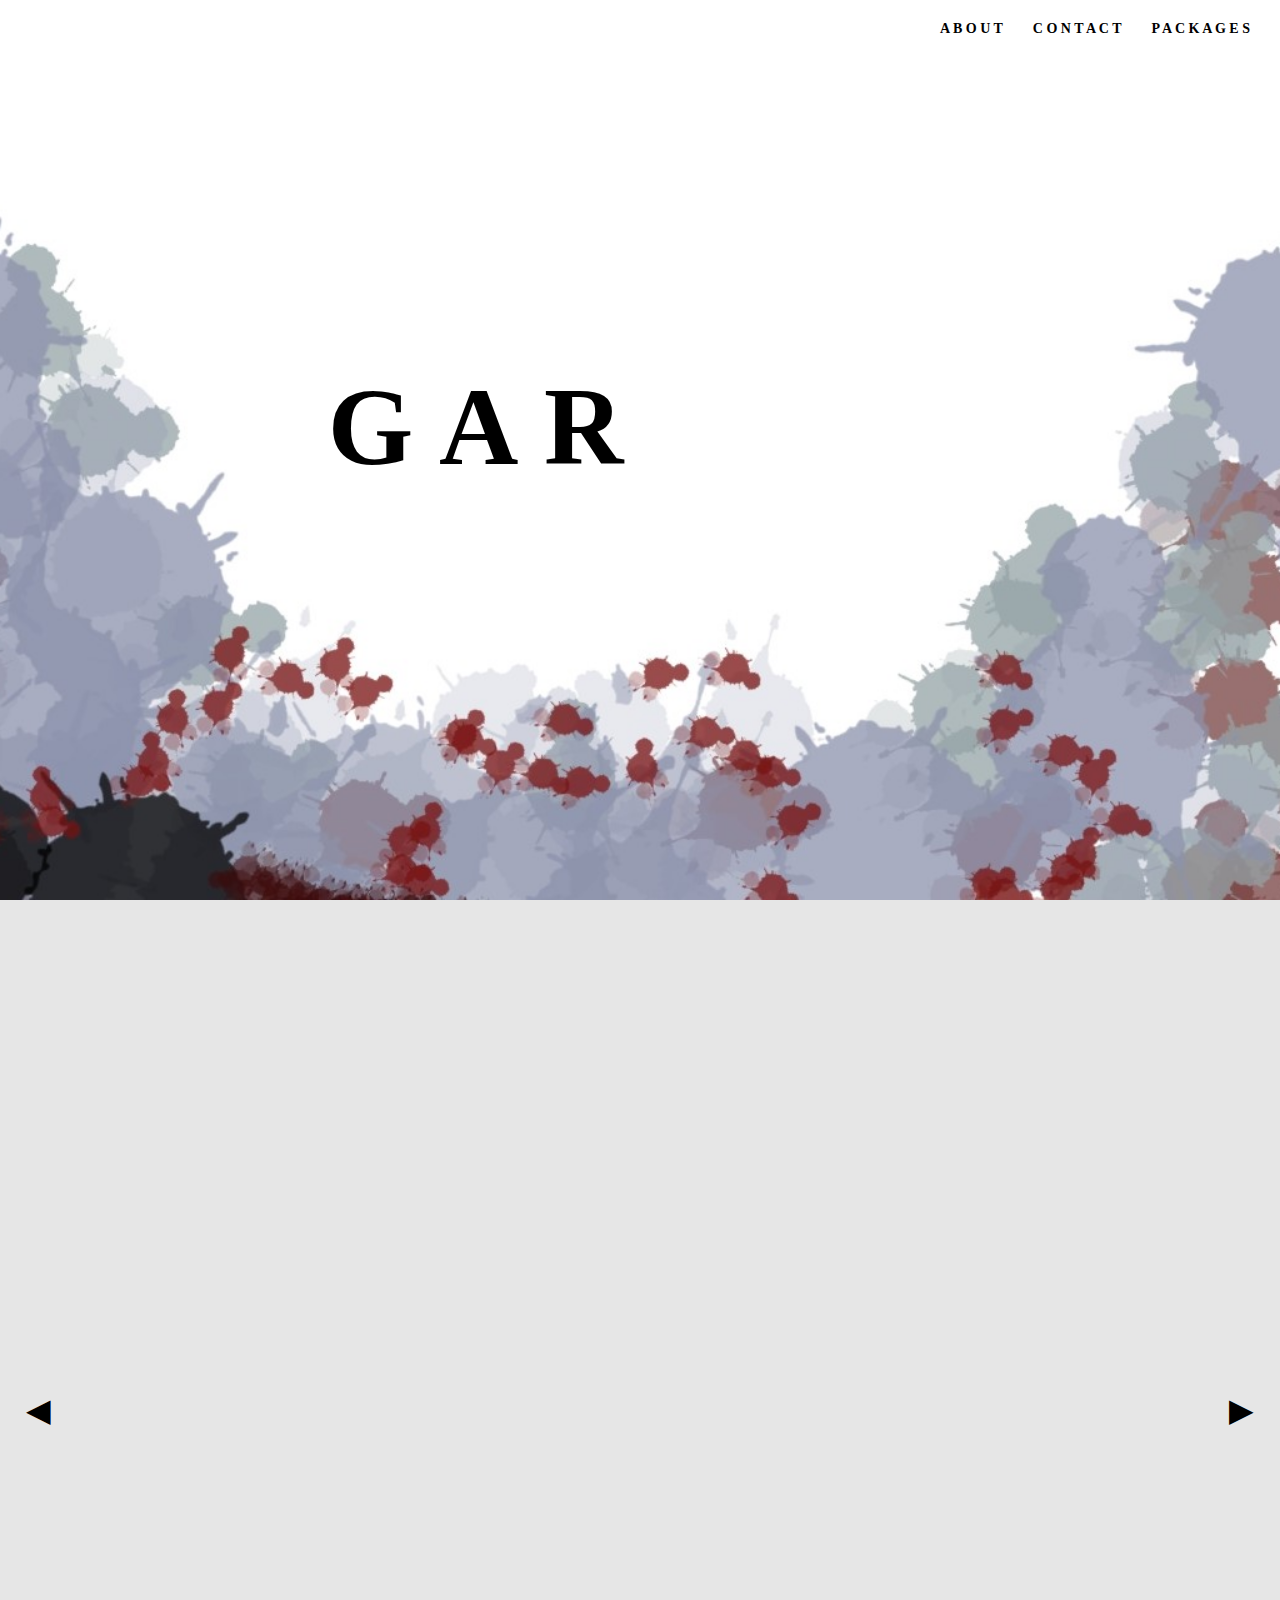
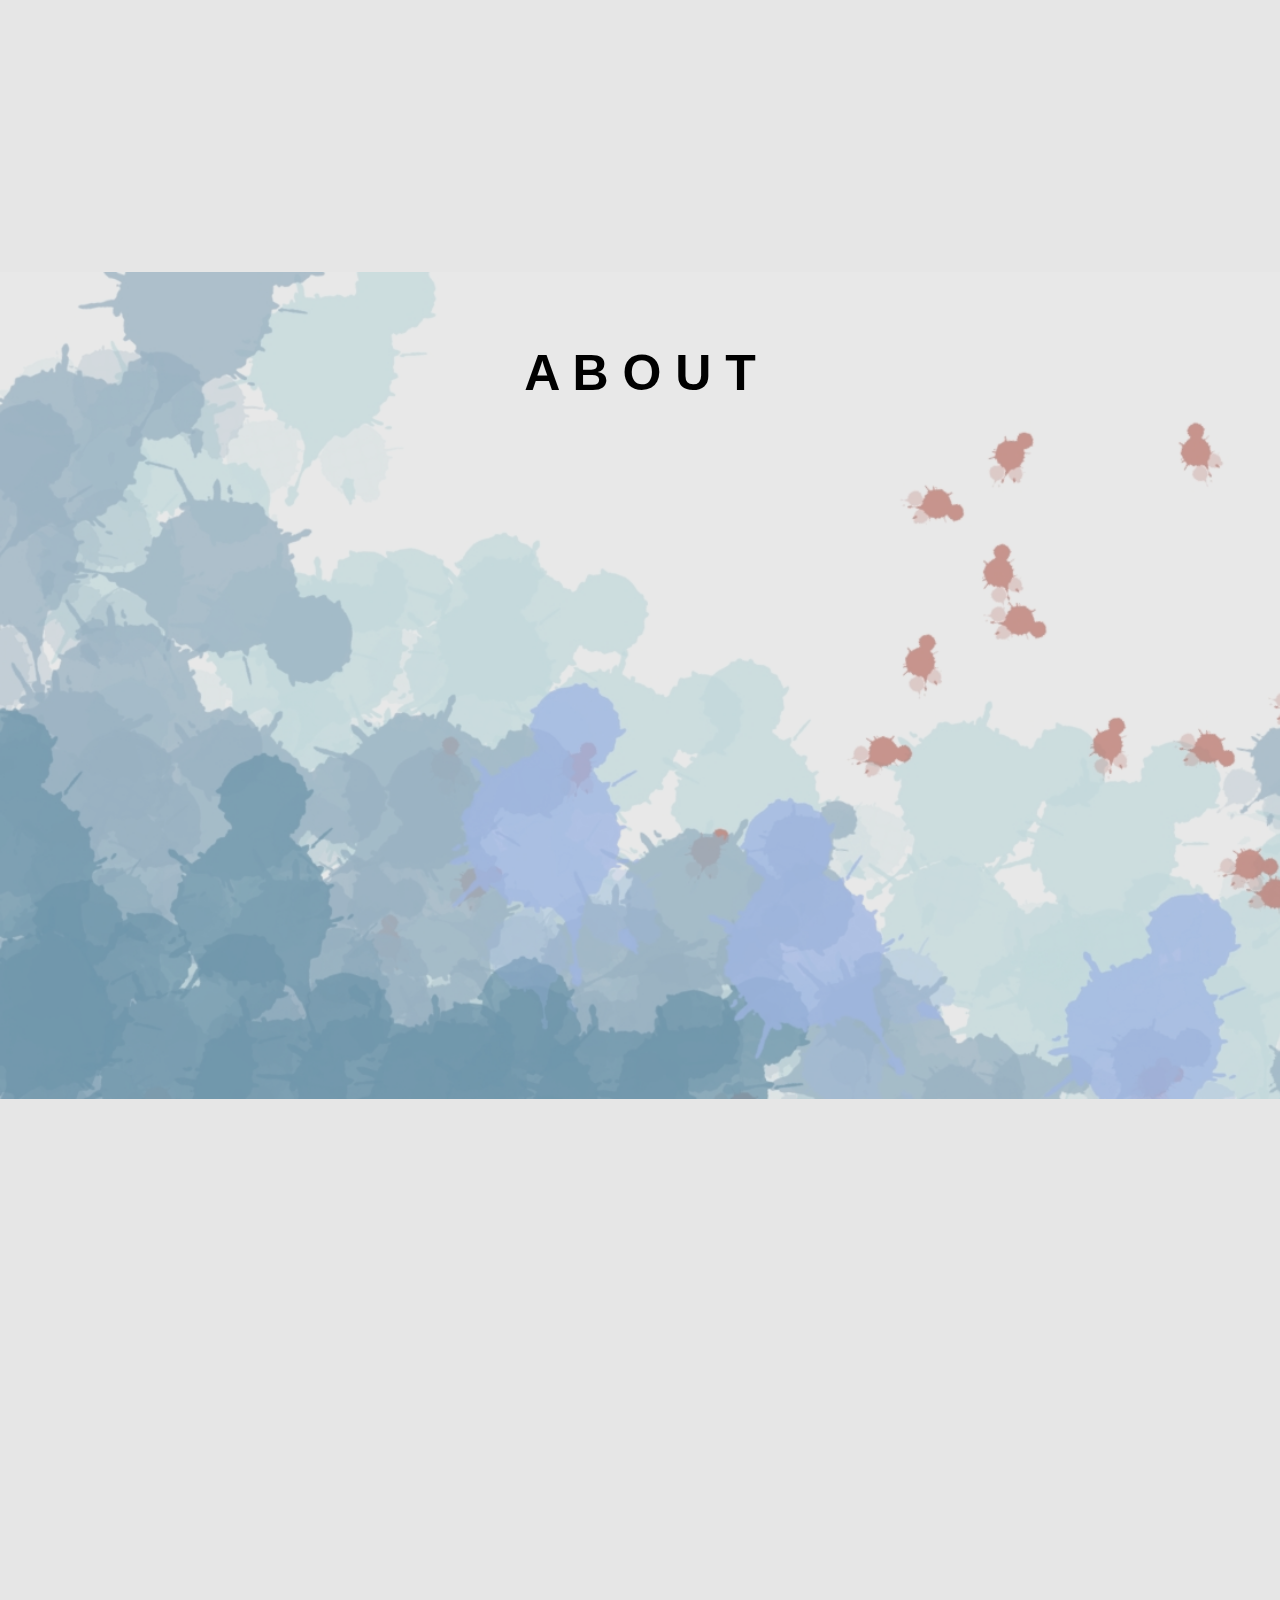
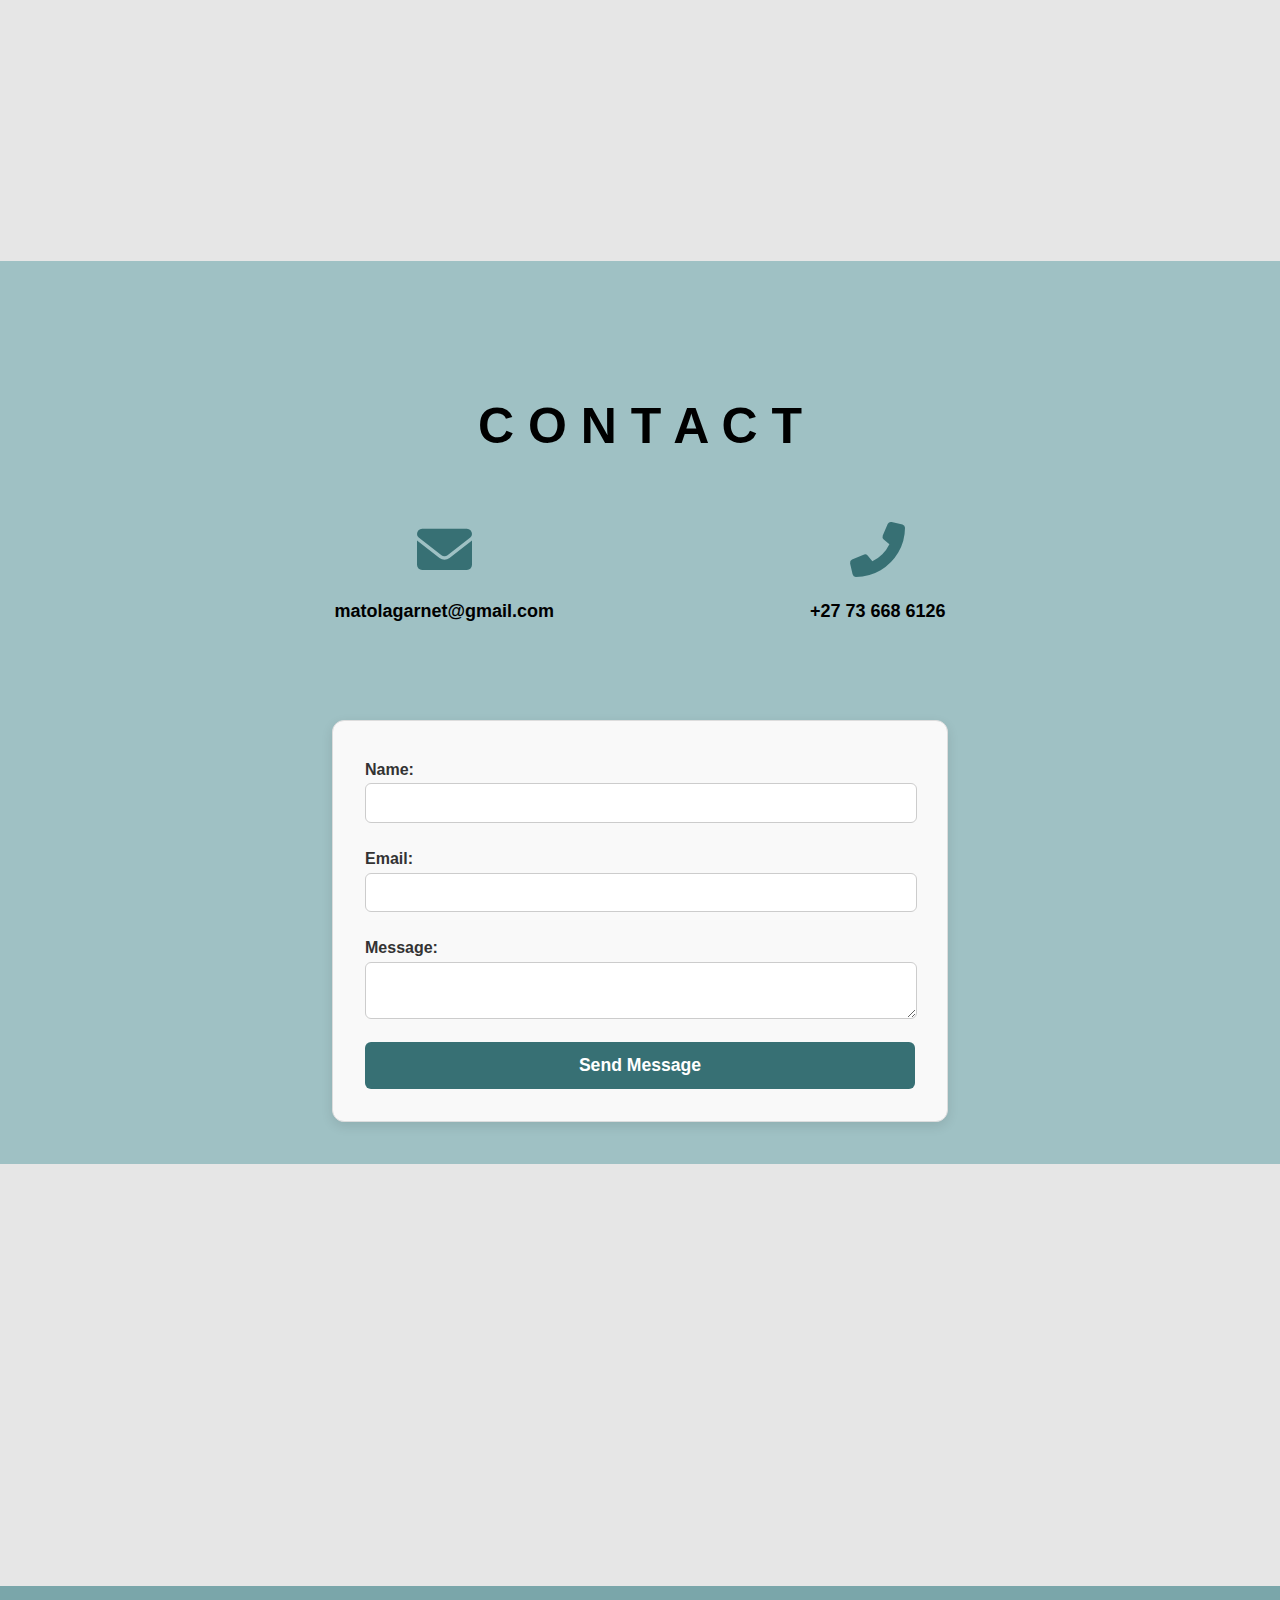
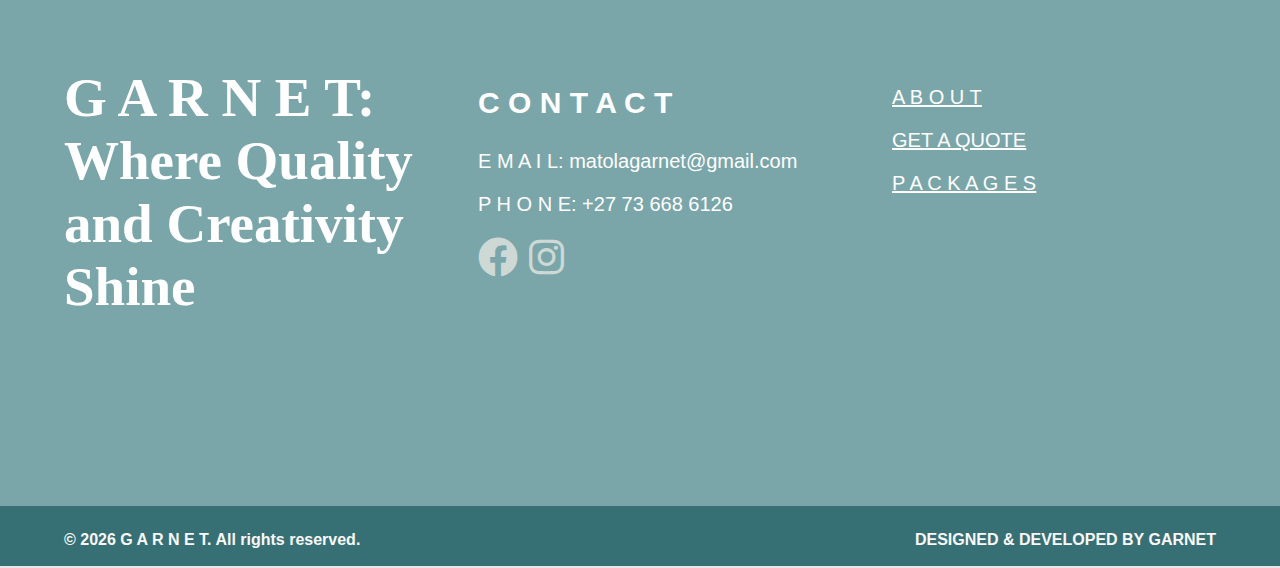
<file: index.html>
<!DOCTYPE html>
<html lang="en">
<head>
    <meta charset="UTF-8">
    <meta name="viewport" content="width=device-width, initial-scale=1.0">
    <meta name="description" content="GARNET DESIGNS offers web design and development services tailored to businesses of all sizes. Build a professional online presence with creative, budget-friendly, and custom solutions.">
    <meta name="keywords" content="web design, web development, affordable websites, custom web solutions, professional websites">
    <meta name="author" content="Garnet Matola">
    <title>GARNET</title>
    <link rel="stylesheet" href="styles/page1styles.css">
    <link rel="stylesheet" href="styles/page1media.css">
    <link rel="icon" href="Images/garnet icon.jpeg" type="image/x-icon">
    <link rel="stylesheet" href="https://fonts.googleapis.com/css2?family=Roboto:wght@400;700&family=Montserrat:wght@400;700&display=swap">
    <link rel="stylesheet" href="https://cdnjs.cloudflare.com/ajax/libs/font-awesome/6.0.0-beta3/css/all.min.css">

    <script type="application/ld+json">
        {
          "@context": "https://schema.org",
          "@type": "WebSite",
          "name": "GARNET Web Design & Development",
          "url": "https://garnetdesigns.co.za",
          "author": {
            "@type": "Person",
            "name": "Garnet Matola"
          },
          "sameAs": [
            "https://www.facebook.com",
            "https://www.instagram.com"
          ],
          "description": "Affordable and custom web design solutions tailored to businesses of all sizes."
          "contactPoint": {
            "@type": "ContactPoint",
            "contactType": "customer support",
            "email": "matolagarnet@gmail.com",
            "telephone": "+27-73-668-6126"
           }
        }
    </script>
</head>
<body>
    <header id="introHeading">
        <div id="menuToggle">&#9776;</div>
        <div id="shortcuts">
            <div id="closeMenu">&#8594;</div>
            <h3><a href="about.html" class="shortcut">A B O U T</a></h3>
            <h3><a href="contact.html" class="shortcut">C O N T A C T</a></h3>
            <h3><a href="packages.html" class="shortcut">P A C K A G E S</a></h3>
        </div>
        <div id="MyName">
            <h1 id="title">G A R N E T</h1>
            <P id="subtitle">WEB DESIGN & DEVELOPMENT</P>
        </div>
    </header>
    <section id="Service">
        <h2 class="sectHeading">P A C K A G E S</h2>
        <div class="scroll-container">
            <button class="scroll-btn left" onclick="prevSlide()">&#9664;</button>
            <div class="slides">
                <div class="slide">
                    <div class="Offers" id="standardoffr">
                        <div class="offersoverlay"></div>
                        <h2>S T A N D A R D</h2>
                        <p>The budget-friendly option, ideal for launching your business or brand online. 
                            This package covers all the essentials needed to establish a strong digital presence, 
                            providing a professional, user-friendly website at an affordable price. 
                            It’s designed to help you make a memorable first impression without breaking the bank, 
                            perfect for startups or small businesses aiming to get off the ground efficiently and effectively.
                        </p>
                        <button class="Standardoffrbtn" onclick="window.location.href='packages.html'">SEE MORE</button>
                    </div>
                </div>
                <div class="slide">
                    <div class="Offers" id="customoffer">
                        <div class="offersoverlay" id="customoverlay"></div>
                        <h2>C U S T O M</h2>
                        <p>
                            The Custom Package is designed for businesses ready to elevate their online presence with a more comprehensive and personalized website. 
                            Ideal for growing brands, this package provides a unique, visually aligned experience that captures and communicates your brand identity effectively. 
                            It’s perfect for businesses looking to engage more deeply with their audience, 
                            build credibility, and maintain a professional, cohesive look across all devices.
                        </p>
                        <button class="customoffrbtn" onclick="window.location.href='packages.html'">SEE MORE</button>
                    </div>
                </div>
            </div>
            <button class="scroll-btn right" onclick="nextSlide()">&#9654;</button>
        </div>
    </section>
    <section id="developer">
        <div class="overlay"></div>
        <h2>A B O U T</h2>
        <div class="aboutme">
            <div id="bio">
                <p>
                    Providing excellent services, we aim to develop affordable websites designed around your budget, 
                    ensuring they are not only visually appealing but also functional and user-friendly. 
                    We focus on delivering a seamless experience tailored to your needs, 
                    whether you’re looking to enhance brand visibility, 
                    improve customer engagement, or increase conversions. 
                    Our goal is to support your business growth with customized solutions, 
                    timely delivery, and ongoing support to keep your website updated and performing at its best. 
                </p>
                <button id="About-button" onclick="window.location.href='about.html'">ABOUT GARNET</button>
            </div>
            <img src="Images/b62c16f02d4ce070376f29f7a223dcc5.jpg" alt="Web design service overview by Garnet" id="webdesignimage"> 
        </div>
    </section>
    <section id="wecanhelp">
        <div class="ideabox">
            <h2>Got something in mind?</h2>
            <h3>We can bring your idea to life</h3>
            <p>
                At GARNET, we prioritize our clients’ vision, 
                taking the time to understand their ideas and unique goals. 
                We work closely with each client to ensure their concepts are fully realized, 
                transforming ideas into polished, professional designs. 
                By fostering open communication and collaboration, 
                we make it our mission to deliver results that not only meet but exceed expectations, 
                replicating their vision with precision and excellence.
            </p>
        </div>
        <img src="Images/sketch1731098994184.jpg" alt="Idea concept sketch with a lightbulb" id="lightbulb">
    </section>
    <section id="Contact">
        <h2>C O N T A C T</h2>
        <div id="contact-info">
            <div class="contact-item">
                <div class="testicon email-testicon"><i class="fas fa-envelope"></i></div>
                <p>matolagarnet@gmail.com</p>
            </div>
            <div class="contact-item">
                <div class="testicon phone-testicon"><i class="fas fa-phone-alt"></i></div>
                <p>+27 73 668 6126</p>
            </div>
        </div>
        <form id="reachout-form">
            <label for="user_name">Name:</label>
            <input type="text" id="from_name" name="from_name" required>
          
            <label for="user_email">Email:</label>
            <input type="email" id="from_email" name="from_email" required>
          
            <label for="message">Message:</label>
            <textarea id="message" name="message" required></textarea>
          
            <button type="submit">Send Message</button>
        </form>
    </section>
    <section id="Testimonials">
        <div id="qualities">
            <div class="quality-item">
                <div class="testicon"><i class="fas fa-check-circle"></i></div>
                <p>Reliability</p>
            </div>
            <div class="quality-item">
                <div class="testicon"><i class="fas fa-handshake"></i></div>
                <p>Customer Service</p>
            </div>
            <div class="quality-item">
                <div class="testicon"><i class="fas fa-paint-brush"></i></div>
                <p>Excellent Designs</p>
            </div>
        </div>
    </section>

    <section id="linksection">
        <div id="Slogan">
            <p>G A R N E T: Where Quality and Creativity Shine</p>
        </div>
        <div id="contacts">
            <h3>C O N T A C T</h3>
            <p>E M A I L: matolagarnet@gmail.com</p>
            <p>P H O N E: +27 73 668 6126</p>
            <div id="social-icons">
                <a href="https://www.facebook.com" target="_blank" class="social-icon">
                    <i class="fab fa-facebook"></i>
                </a>
                <a href="https://www.instagram.com" target="_blank" class="social-icon">
                    <i class="fab fa-instagram"></i>
                </a>
            </div>
        </div>
        <div id="pages">
            <p><a href="about.html" style="color: inherit;">A B O U T</a></p>
            <p><a href="contact.html" style="color: inherit;">GET A QUOTE</a></p>
            <p><a href="about.html" style="color: inherit;">P A C K A G E S</a></p>
        </div>
    </section>
    <footer id="legal">
        <p id="copyright">&copy; <span id="year"></span> G A R N E T. All rights reserved.</p>
        <p id="signiture">DESIGNED & DEVELOPED BY GARNET</p>
    </footer>
    <script>
        let currentIndex = 0;

        function showSlide(index) {
            const slides = document.querySelector('.slides');
            const totalSlides = document.querySelectorAll('.slide').length;

            // Loop to the first or last slide if out of bounds
            if (index >= totalSlides) {
                currentIndex = 0;
            } else if (index < 0) {
                currentIndex = totalSlides - 1;
            } else {
                currentIndex = index;
            }

            slides.style.transform = `translateX(-${currentIndex * 100}%)`;
        }

        function nextSlide() {
            showSlide(currentIndex + 1);
        }

        function prevSlide() {
            showSlide(currentIndex - 1);
        }

        window.onload = function() {
            const title = document.getElementById('title');
            const text = title.innerText.split('');
            title.innerHTML = '';  // Clear the current text
            
            // Create a span element for each letter and append it to the h1
            text.forEach((letter, index) => {
                const span = document.createElement('span');
                span.innerText = letter;
                span.style.opacity = 0;  // Initially set the opacity to 0
                span.style.display = 'inline-block'; // To allow fade-in animation
                title.appendChild(span);

                // Apply the fade-in effect with a delay for each letter
                setTimeout(() => {
                span.style.transition = 'opacity 0.4s ease';
                span.style.opacity = 1;
                }, 160 * index);  // Delay increases for each letter
            });

            setTimeout(() => {
                subtitle.style.transition = 'opacity 1s ease, transform 1s ease';
                subtitle.style.opacity = 1;
                subtitle.style.transform = 'translateX(0)';
            }, 160 * text.length);
        };

        document.getElementById('menuToggle').addEventListener('click', function() {
            const shortcuts = document.getElementById('shortcuts');
            shortcuts.classList.toggle('show');  // Toggle the 'show' class to display the menu
        });

        document.getElementById('closeMenu').addEventListener('click', function() {
            const shortcuts = document.getElementById('shortcuts');
            shortcuts.classList.remove('show');  // Remove the 'show' class to hide the menu
        });

        document.addEventListener("DOMContentLoaded", () => {
            const elementsToAnimate = document.querySelectorAll('.Offers, .sectHeading'); // Includes sectHeading

            const observer = new IntersectionObserver((entries) => {
                entries.forEach((entry) => {
                    if (entry.isIntersecting) {
                        entry.target.classList.add('animate');
                        observer.unobserve(entry.target); // Stop observing once animation has started
                    }
                });
            }, { threshold: 0.3 });

            elementsToAnimate.forEach((element) => observer.observe(element));
        });

        document.addEventListener("DOMContentLoaded", function() {
            const developerSection = document.querySelector("#developer");
            const bio = document.querySelector("#bio");
            const aboutButton = document.querySelector("#About-button");
            const webdesignImage = document.querySelector("#webdesignimage");

            const observer = new IntersectionObserver((entries) => {
                entries.forEach((entry) => {
                    if (entry.isIntersecting) {
                        bio.classList.add("active");
                        aboutButton.classList.add("active");
                        webdesignImage.classList.add("active");
                    }
                });
            }, { threshold: 0.3 }); // Adjust threshold as needed

            observer.observe(developerSection);
        });

        document.addEventListener("DOMContentLoaded", function() {
            const weCanHelpSection = document.querySelector("#wecanhelp");
            const ideaBox = document.querySelector(".ideabox");
            const lightbulb = document.querySelector("#lightbulb");

            const observer = new IntersectionObserver((entries) => {
                entries.forEach((entry) => {
                    if (entry.isIntersecting) {
                        ideaBox.classList.add("active");
                        lightbulb.classList.add("active");
                    }
                });
            }, { threshold: 0.3 }); // Adjust threshold if needed

            observer.observe(weCanHelpSection);
        });

        document.addEventListener("DOMContentLoaded", function() {
            const qualityItems = document.querySelectorAll(".quality-item");

            const observer = new IntersectionObserver((entries) => {
                entries.forEach((entry) => {
                    if (entry.isIntersecting) {
                        entry.target.classList.add("active");
                    }
                });
            }, { threshold: 0.2 }); // Adjust threshold as desired

            qualityItems.forEach((item) => {
                observer.observe(item);
            });
        });

    </script>
    <script type="text/javascript" src="https://cdn.emailjs.com/dist/email.min.js"></script>
    <script type="text/javascript">
      (function() {
        emailjs.init("5eluRvabWpc-jZU5f"); // Replace with your EmailJS user ID
      })();
    </script>
    <script type="text/javascript">
        document.getElementById("reachout-form").addEventListener("submit", function(event) {
          event.preventDefault();
      
          emailjs.sendForm("service_q3uwwml", "template_j61laod", this)
            .then(function() {
              alert("Message sent!");
            }, function(error) {
              alert("Failed to send the message. Try again.");
              console.log(error);
            });
        });
    </script>
    <script>
        document.getElementById("year").textContent = new Date().getFullYear();
    </script>
</body>
</html>
</file>
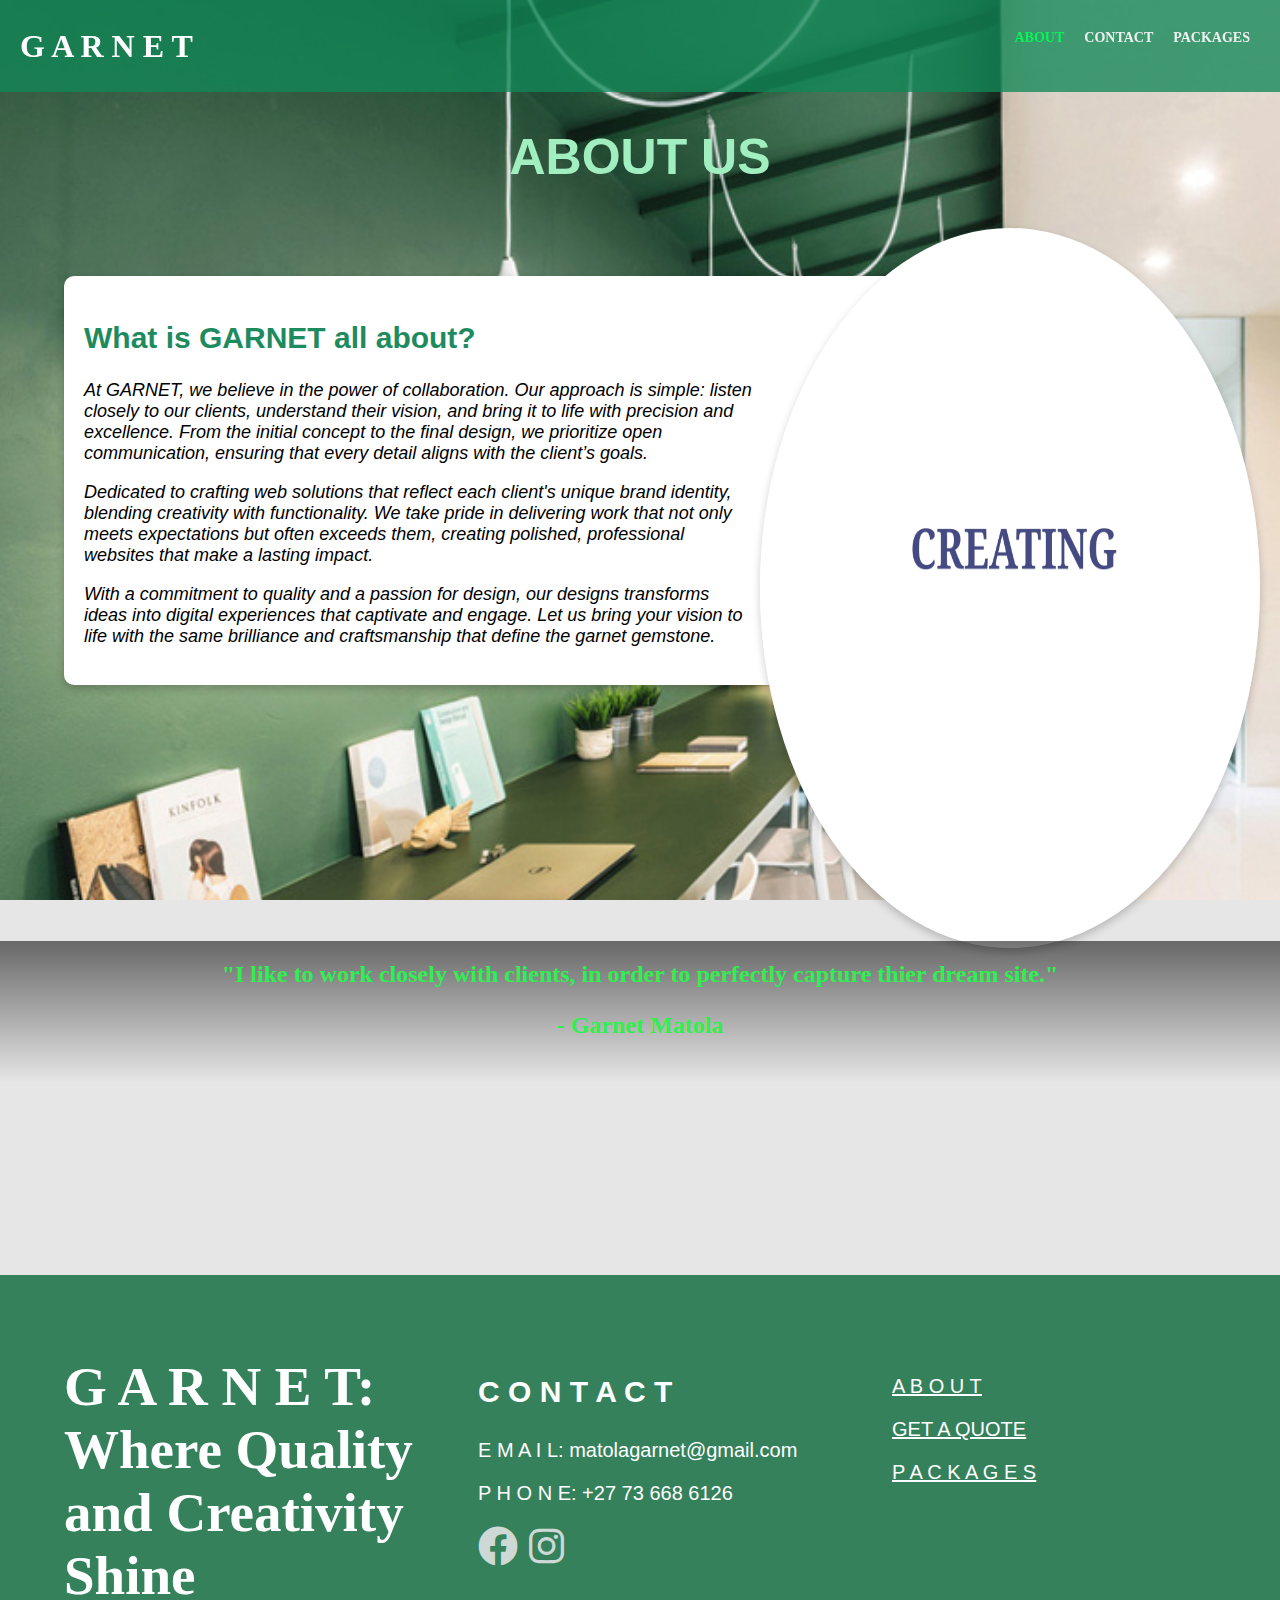
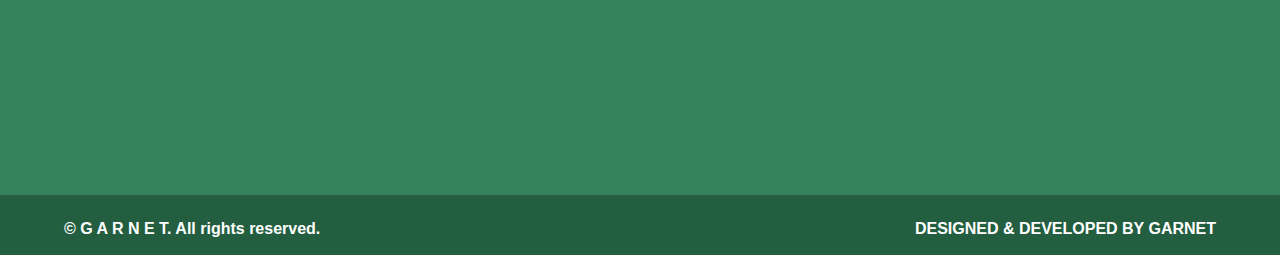
<file: about.html>
<!DOCTYPE html>
<html lang="en">
<head>
    <meta charset="UTF-8">
    <meta name="viewport" content="width=device-width, initial-scale=1.0">
    <title>About</title>
    <link rel="stylesheet" href="styles/page1styles.css">
    <link rel="stylesheet" href="styles/contactstyles.css">
    <link rel="stylesheet" href="styles/aboutpagestyles.css">
    <link rel="stylesheet" href="styles/aboutmeadia.css">
    <link rel="icon" href="Images/garnet icon.jpeg" type="image/x-icon">
    <link rel="stylesheet" href="https://fonts.googleapis.com/css2?family=Roboto:wght@400;700&family=Montserrat:wght@400;700&display=swap">
    <link rel="stylesheet" href="https://cdnjs.cloudflare.com/ajax/libs/font-awesome/6.0.0-beta3/css/all.min.css">
</head>
<body>
    <header id="shortcutheader">
        <h1><a href="index.html" class="shortcut" id="siteName">G A R N E T</a></h1>
        <div id="menuToggle">&#9776;</div>
        <div id="shortcuts">
            <div id="closeMenu">&#8594;</div>
            <h3 class="shortcut active" id="about"><a href="about.html" class="shortcut active">ABOUT</a></h3>
            <h3 class="shortcut" id="contact"><a href="contact.html" class="shortcut">CONTACT</a></h3>
            <h3 class="shortcut" id="packages"><a href="packages.html" class="shortcut">PACKAGES</a></h3>
        </div>
    </header>
    <section id="About-section">
        <h1>ABOUT US</h1>
        <div id="Info-box">
            <div id="Aboutbox">
                <h2>What is GARNET all about?</h2>
                <p> 
                    At GARNET, we believe in the power of collaboration. 
                    Our approach is simple: listen closely to our clients, 
                    understand their vision, and bring it to life with precision and excellence. 
                    From the initial concept to the final design, we prioritize open communication, 
                    ensuring that every detail aligns with the client’s goals.
                </p>

                <p>
                    Dedicated to crafting web solutions that reflect each client's unique brand identity, 
                    blending creativity with functionality. 
                    We take pride in delivering work that not only meets expectations but often exceeds them, 
                    creating polished, professional websites that make a lasting impact.
                </p>
                
                <p>
                    With a commitment to quality and a passion for design, 
                    our designs transforms ideas into digital experiences that captivate and engage. 
                    Let us bring your vision to life with the same brilliance and craftsmanship that define the garnet gemstone.
                </p>
            </div>
            <img src="Images/Creating.jpg" alt="DynamicImage" id="Create-Image">
        </div>

        <h3>"I like to work closely with clients, in order to perfectly capture thier dream site."
        <p>- Garnet Matola</p></h3>
    </section>
    <section id="linksection">
        <div id="Slogan">
            <p>G A R N E T: Where Quality and Creativity Shine</p>
        </div>
        <div id="contacts">
            <h3>C O N T A C T</h3>
            <p>E M A I L: matolagarnet@gmail.com</p>
            <p>P H O N E: +27 73 668 6126</p>
            <div id="social-icons">
                <a href="https://www.facebook.com" target="_blank" class="social-icon">
                    <i class="fab fa-facebook"></i>
                </a>
                <a href="https://www.instagram.com" target="_blank" class="social-icon">
                    <i class="fab fa-instagram"></i>
                </a>
            </div>
        </div>
        <div id="pages">
            <p><a href="about.html" style="color: inherit;">A B O U T</a></p>
            <p><a href="contact.html" style="color: inherit;">GET A QUOTE</a></p>
            <p><a href="about.html" style="color: inherit;">P A C K A G E S</a></p>
        </div>
    </section>
    <footer id="legal">
        <p id="copyright">&copy; <span id="year"></span> G A R N E T. All rights reserved.</p>
        <p id="signiture">DESIGNED & DEVELOPED BY GARNET</p>
    </footer>
    <script>
        const images = ["Images/Creating.jpg", "Images/Anything.jpg", "Images/You.jpg", "Images/Want.jpg"];
        let currentImageIndex = 0;

        const createImage = document.getElementById("Create-Image");

        createImage.addEventListener("mouseenter", () => {
            // Start cycling images every 300ms when hovered
            createImage.cycleInterval = setInterval(() => {
                currentImageIndex = (currentImageIndex + 1) % images.length;
                createImage.src = images[currentImageIndex];
            }, 800);
        });

        createImage.addEventListener("mouseleave", () => {
            // Stop cycling images when hover ends and reset to the first image
            clearInterval(createImage.cycleInterval);
            createImage.src = images[0];
            currentImageIndex = 0;
        });

        document.getElementById("menuToggle").addEventListener("click", function() {
            document.getElementById("shortcuts").classList.toggle("show");
        });
    
        document.getElementById("closeMenu").addEventListener("click", function() {
            document.getElementById("shortcuts").classList.remove("show");
        });

        document.addEventListener("DOMContentLoaded", function() {
            // Select elements to animate
            const sectionTitle = document.querySelector("#About-section h1");
            const aboutBox = document.querySelector("#Aboutbox");
            const createImage = document.querySelector("#Create-Image");
            const sectionQuote = document.querySelector("#About-section h3");

            // Add the active class to trigger animations
            sectionTitle.classList.add("active");
            aboutBox.classList.add("active");
            createImage.classList.add("active");
            sectionQuote.classList.add("active");
        });
    </script>
</body>
</html>
</file>
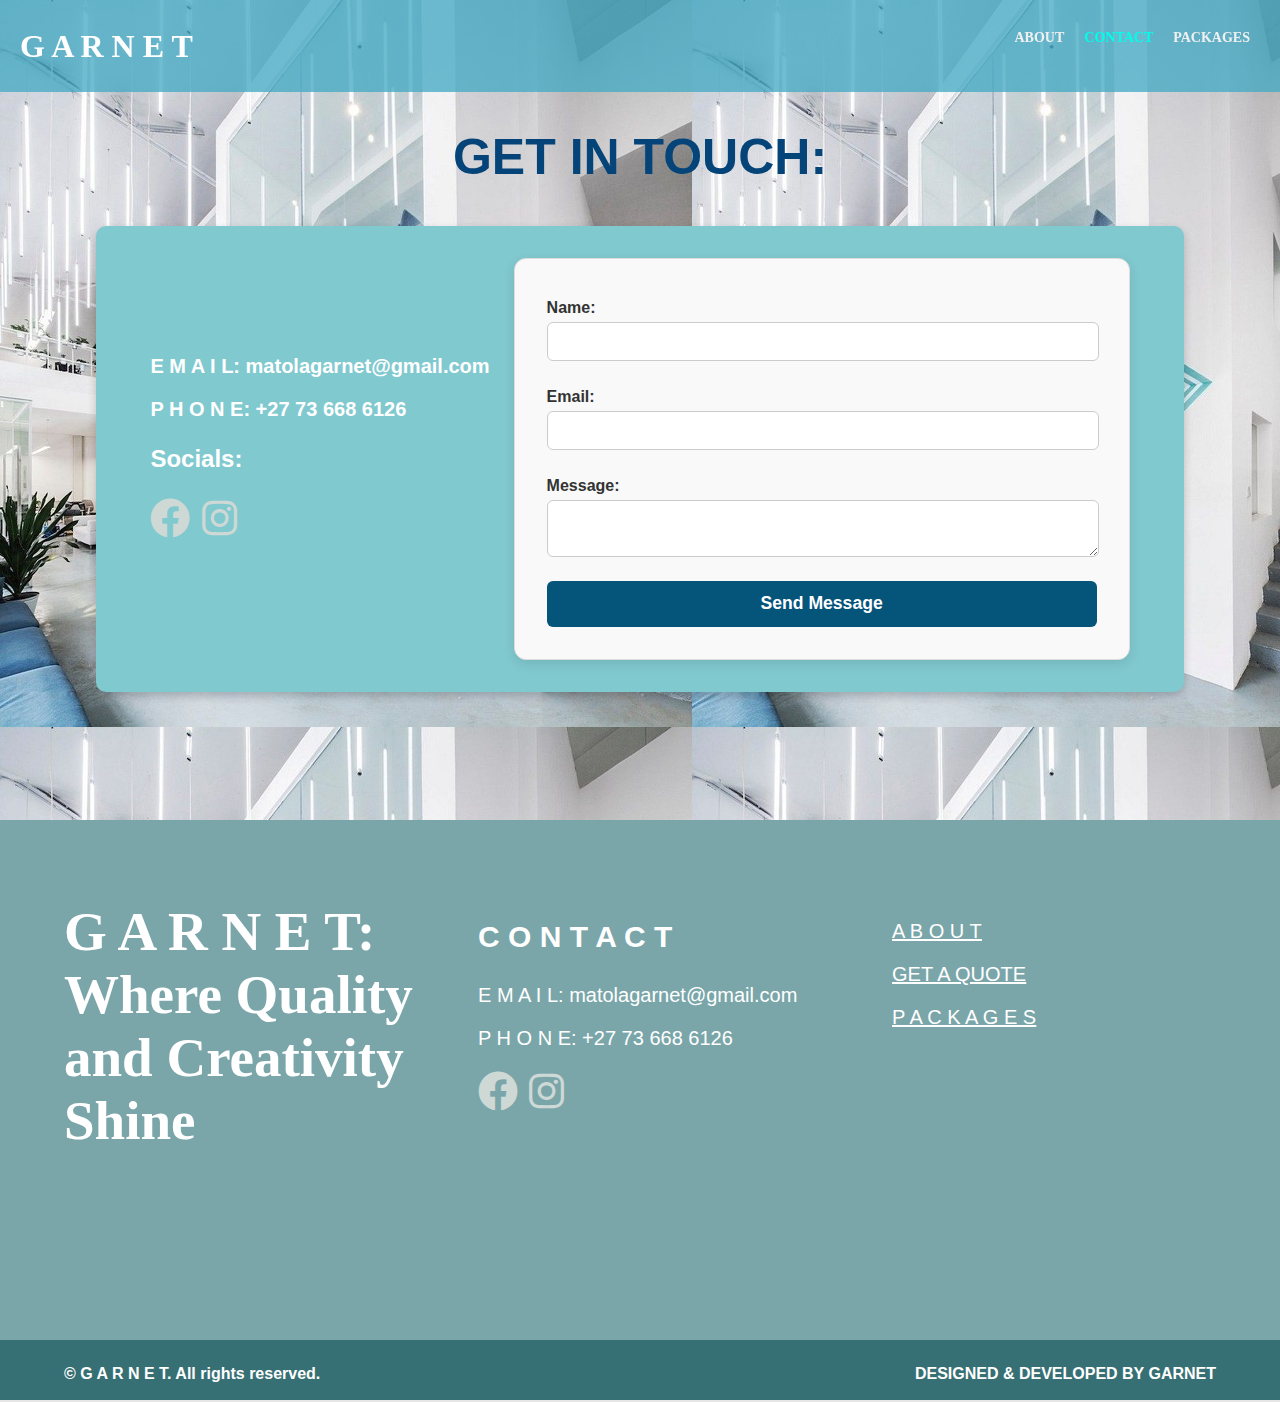
<file: contact.html>
<!DOCTYPE html>
<html lang="en">
<head>
    <meta charset="UTF-8">
    <meta name="viewport" content="width=device-width, initial-scale=1.0">
    <title>Contact</title>
    <link rel="stylesheet" href="styles/page1styles.css">
    <link rel="stylesheet" href="styles/contactstyles.css">
    <link rel="stylesheet" href="styles/contactmedia.css">
    <link rel="icon" href="Images/garnet icon.jpeg" type="image/x-icon">
    <link rel="stylesheet" href="https://fonts.googleapis.com/css2?family=Roboto:wght@400;700&family=Montserrat:wght@400;700&display=swap">
    <link rel="stylesheet" href="https://cdnjs.cloudflare.com/ajax/libs/font-awesome/6.0.0-beta3/css/all.min.css">
</head>
<body>
    <header id="shortcutheader">
        <h1><a href="index.html" class="shortcut" id="siteName">G A R N E T</a></h1>
        <div id="menuToggle">&#9776;</div>
        <div id="shortcuts">
            <div id="closeMenu">&#8594;</div>
            <h3 class="shortcut" id="about"><a href="about.html" class="shortcut">ABOUT</a></h3>
            <h3 class="shortcut active" id="contact"><a href="contact.html" class="shortcut active">CONTACT</a></h3>
            <h3 class="shortcut" id="packages"><a href="packages.html" class="shortcut">PACKAGES</a></h3>
        </div>
    </header>
    <section id="Contactsection">
        <h1>GET IN TOUCH:</h1>
        <div id="Contactbox">
            <div class="contactdetails">
                <p>E M A I L: matolagarnet@gmail.com</p>
                <p>P H O N E: +27 73 668 6126</p>

                <h3>Socials:</h3>
                <div id="social-icons">
                    <a href="https://www.facebook.com" target="_blank" class="social-icon">
                        <i class="fab fa-facebook"></i>
                    </a>
                    <a href="https://www.instagram.com" target="_blank" class="social-icon">
                        <i class="fab fa-instagram"></i>
                    </a>
                </div>
            </div>
            <form id="reachout-form">
                <label for="user_name">Name:</label>
                <input type="text" id="from_name" name="from_name" required>
              
                <label for="user_email">Email:</label>
                <input type="email" id="from_email" name="from_email" required>
              
                <label for="message">Message:</label>
                <textarea id="message" name="message" required></textarea>
          
            <button type="submit">Send Message</button>
        </form>
        </div>
    </section>
    <section id="linksection">
        <div id="Slogan">
            <p>G A R N E T: Where Quality and Creativity Shine</p>
        </div>
        <div id="contacts">
            <h3>C O N T A C T</h3>
            <p>E M A I L: matolagarnet@gmail.com</p>
            <p>P H O N E: +27 73 668 6126</p>
            <div id="social-icons">
                <a href="https://www.facebook.com" target="_blank" class="social-icon">
                    <i class="fab fa-facebook"></i>
                </a>
                <a href="https://www.instagram.com" target="_blank" class="social-icon">
                    <i class="fab fa-instagram"></i>
                </a>
            </div>
        </div>
        <div id="pages">
            <p><a href="about.html" style="color: inherit;">A B O U T</a></p>
            <p><a href="contact.html" style="color: inherit;">GET A QUOTE</a></p>
            <p><a href="about.html" style="color: inherit;">P A C K A G E S</a></p>
        </div>
    </section>
    <footer id="legal">
        <p id="copyright">&copy; <span id="year"></span> G A R N E T. All rights reserved.</p>
        <p id="signiture">DESIGNED & DEVELOPED BY GARNET</p>
    </footer>

    <script>
        document.getElementById("menuToggle").addEventListener("click", function() {
            document.getElementById("shortcuts").classList.toggle("show");
        });
    
        document.getElementById("closeMenu").addEventListener("click", function() {
            document.getElementById("shortcuts").classList.remove("show");
        });

        document.addEventListener("DOMContentLoaded", function() {
            // Select elements to animate
            const heading = document.querySelector("#Contactsection h1");
            const contactDetails = document.querySelector(".contactdetails");

            // Add the active class to trigger animations
            heading.classList.add("active");
            contactDetails.classList.add("active");
        });
    </script>
    <script type="text/javascript" src="https://cdn.emailjs.com/dist/email.min.js"></script>
    <script type="text/javascript">
      (function() {
        emailjs.init("5eluRvabWpc-jZU5f"); // Replace with your EmailJS user ID
      })();
    </script>
    <script type="text/javascript">
        document.getElementById("reachout-form").addEventListener("submit", function(event) {
          event.preventDefault();
      
          emailjs.sendForm("service_q3uwwml", "template_j61laod", this)
            .then(function() {
              alert("Message sent!");
            }, function(error) {
              alert("Failed to send the message. Try again.");
              console.log(error);
            });
        });
    </script>
</body>
</html>
</file>
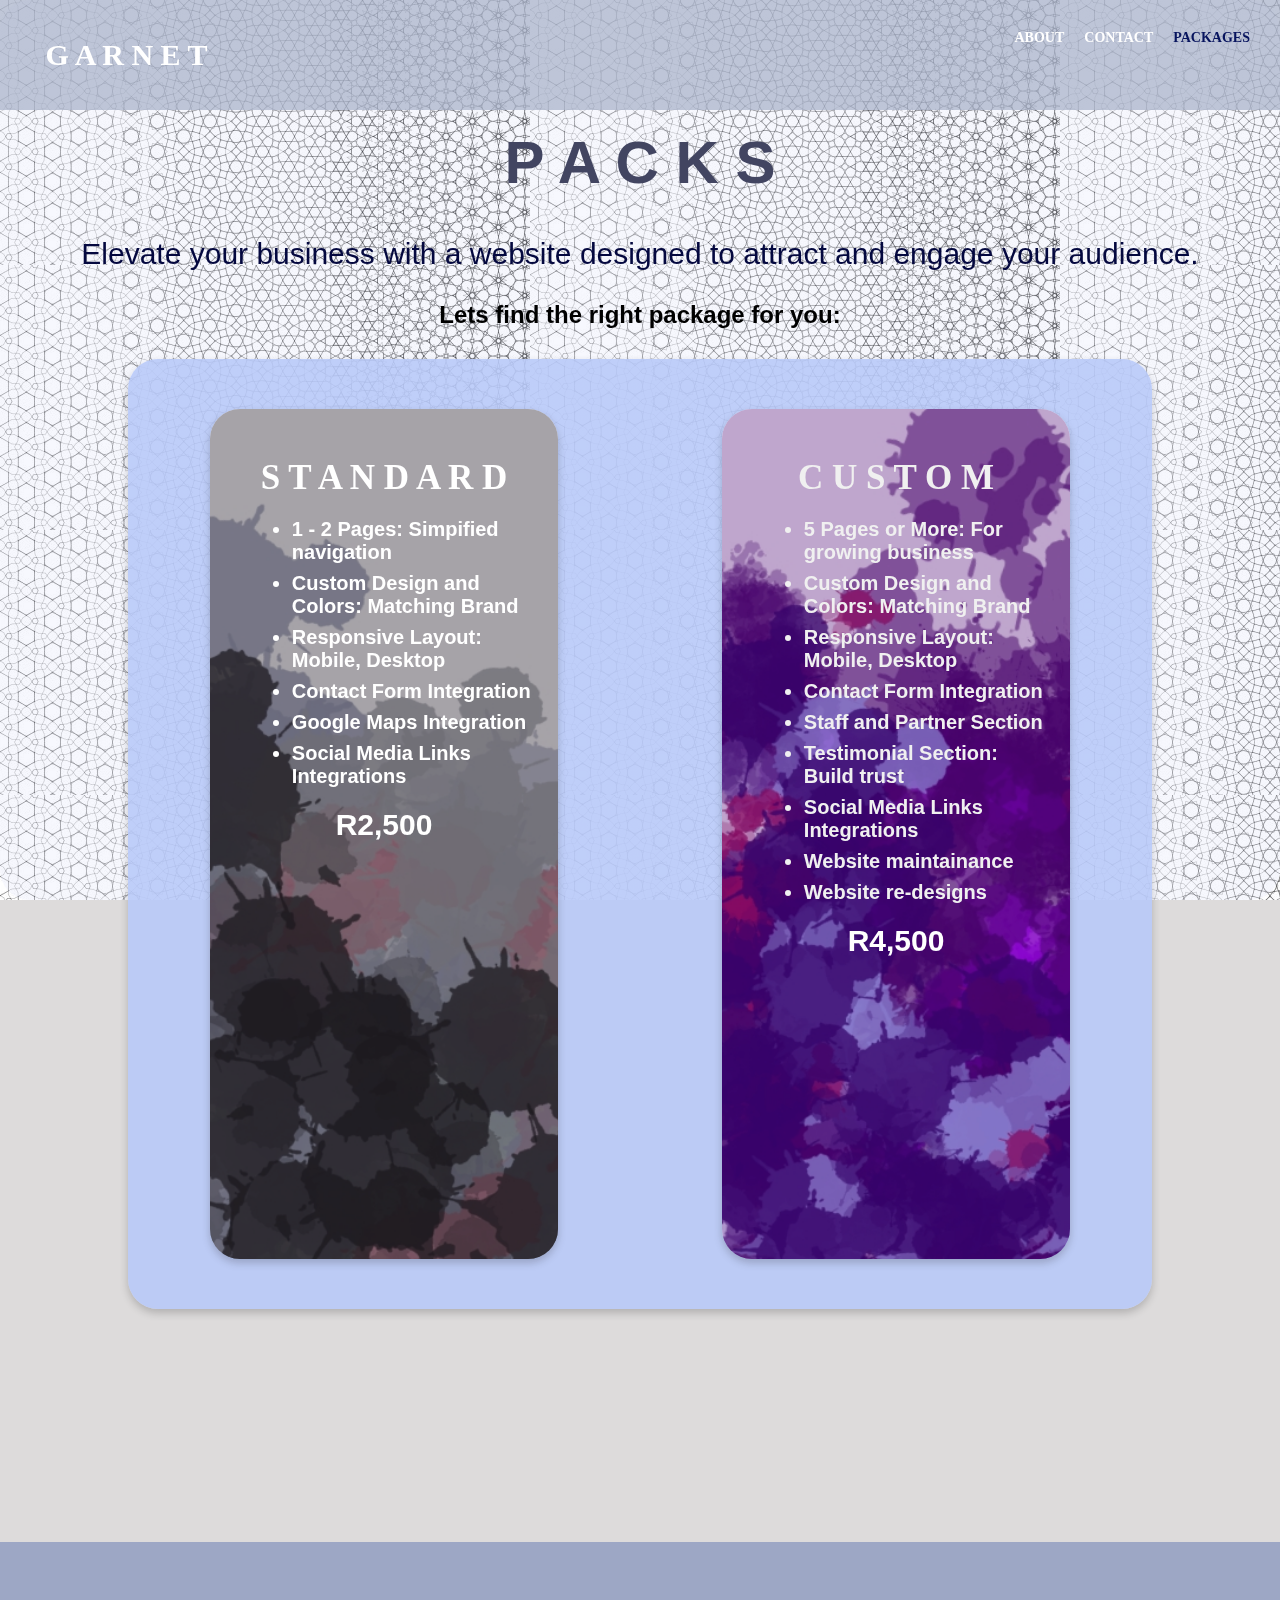
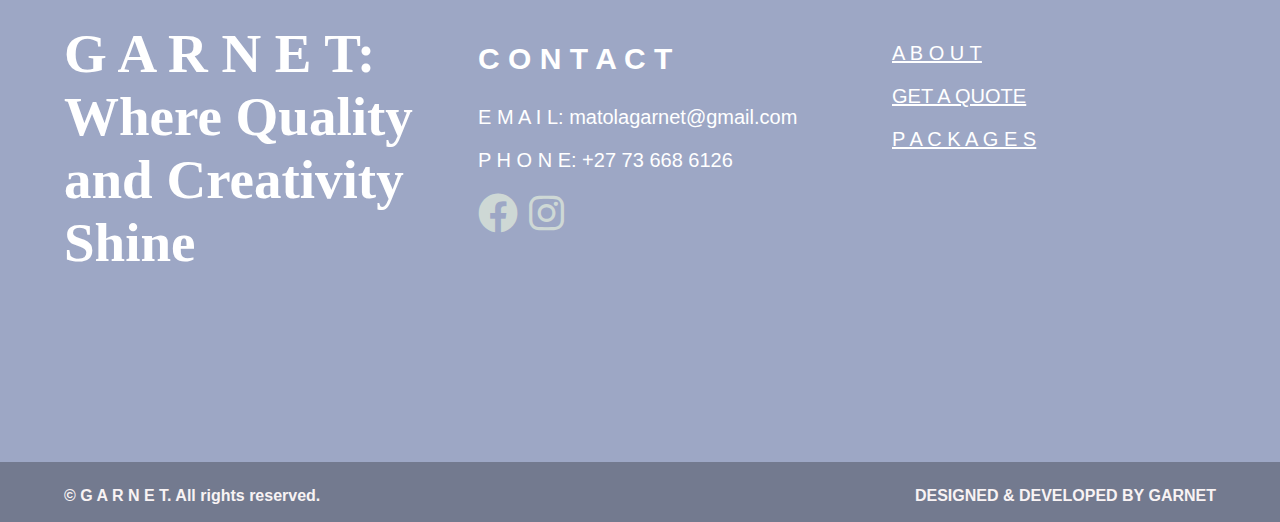
<file: packages.html>
<!DOCTYPE html>
<html lang="en">
<head>
    <meta charset="UTF-8">
    <meta name="viewport" content="width=device-width, initial-scale=1.0">
    <meta name="description" content="Explore Garnet's affordable website design packages tailored for businesses of all sizes. Standard and custom options available to elevate your online presence.">
    <meta name="keywords" content="web design packages, affordable website design, custom website development, responsive websites, business web solutions">
    <title>Website Design Packages | Affordable & Custom Solutions by Garnet</title>
    <link rel="stylesheet" href="styles/page1styles.css">
    <link rel="stylesheet" href="styles/packagestyles.css">
    <link rel="stylesheet" href="styles/packagemedia.css">
    <link rel="icon" href="Images/garnet icon.jpeg" type="image/x-icon" alt="Garnet Web Design Logo">
    <link rel="stylesheet" href="https://fonts.googleapis.com/css2?family=Roboto:wght@400;700&family=Montserrat:wght@400;700&display=swap">
    <link rel="stylesheet" href="https://cdnjs.cloudflare.com/ajax/libs/font-awesome/6.0.0-beta3/css/all.min.css">
    <script type="application/ld+json">
        {
          "@context": "https://schema.org",
          "@type": "Product",
          "name": "Standard Package",
          "description": "Simplified 1-2 page website with responsive design, contact form, and social media integrations.",
          "price": "2500",
          "priceCurrency": "ZAR",
          "category": "Web Design Package"
        }
    </script>
    <script type="application/ld+json">
        {
          "@context": "https://schema.org",
          "@type": "Product",
          "name": "Custom Package",
          "description": "Custom multi-page website with advanced features like testimonials, staff section, and redesigns.",
          "price": "4500",
          "priceCurrency": "ZAR",
          "category": "Web Design Package"
        }
    </script>
</head>
</head>
<body>
    <div id="Packpageoverlay"></div>
    <header id="shortcutheader">
        <h1><a href="index.html" class="shortcut" id="siteName">G A R N E T</a></h1>
        <div id="menuToggle">&#9776;</div>
        <div id="shortcuts">
            <div id="closeMenu">&#8594;</div>
            <h3 class="shortcut" id="about"><a href="about.html" class="shortcut">ABOUT</a></h3>
            <h3 class="shortcut" id="contact"><a href="contact.html" class="shortcut">CONTACT</a></h3>
            <h3 class="shortcut active" id="packages"><a href="packages.html" class="shortcut active">PACKAGES</a></h3>
        </div>
    </header>
    <section id="allPackages">
        <h1 class="packs-heading">P A C K S</h1>
        <p class="p1">Elevate your business with a website designed to attract and engage your audience. </p>
        <p class="p2">Lets find the right package for you:</p>
        <div id="Packages">
            <div id="Standardpack" class="packs">
                <div class="packoverlay" id="stdrdpackoverlay"></div>
                <h2>S T A N D A R D</h2>
                <ul>
                    <li>1 - 2 Pages: Simpified navigation</li>
                    <li>Custom Design and Colors: Matching Brand</li>
                    <li>Responsive Layout: Mobile, Desktop</li>
                    <li>Contact Form Integration</li>
                    <li>Google Maps Integration</li>
                    <li>Social Media Links Integrations</li>
                </ul>
                <h1>R2,500</h1>
            </div>
            <div id="Custompack" class="packs">
                <div class="packoverlay" id="custompackoverlay"></div>
                <h2>C U S T O M</h2>
                <ul>
                    <li>5 Pages or More: For growing business</li>
                    <li>Custom Design and Colors: Matching Brand</li>
                    <li>Responsive Layout: Mobile, Desktop</li>
                    <li>Contact Form Integration</li>
                    <li>Staff and Partner Section</li>
                    <li>Testimonial Section: Build trust</li>
                    <li>Social Media Links Integrations</li>
                    <li>Website maintainance</li>
                    <li>Website re-designs</li>
                </ul>
                <h1>R4,500</h1>
            </div>
        </div>
        <button id="Contact-button" onclick="window.location.href='contact.html'">Get a Quote</button>
    </section>

    <section id="linksection">
        <div id="Slogan">
            <p>G A R N E T: Where Quality and Creativity Shine</p>
        </div>
        <div id="contacts">
            <h3>C O N T A C T</h3>
            <p>E M A I L: matolagarnet@gmail.com</p>
            <p>P H O N E: +27 73 668 6126</p>
            <div id="social-icons">
                <a href="https://www.facebook.com" target="_blank" class="social-icon">
                    <i class="fab fa-facebook"></i>
                </a>
                <a href="https://www.instagram.com" target="_blank" class="social-icon">
                    <i class="fab fa-instagram"></i>
                </a>
            </div>
        </div>
        <div id="pages">
            <p><a href="about.html" style="color: inherit;">A B O U T</a></p>
            <p><a href="contact.html" style="color: inherit;">GET A QUOTE</a></p>
            <p><a href="about.html" style="color: inherit;">P A C K A G E S</a></p>
        </div>
    </section>
    <footer id="legal">
        <p id="copyright">&copy; <span id="year"></span> G A R N E T. All rights reserved.</p>
        <p id="signiture">DESIGNED & DEVELOPED BY GARNET</p>
    </footer>

    <script>
        document.getElementById("menuToggle").addEventListener("click", function() {
            document.getElementById("shortcuts").classList.toggle("show");
        });
    
        document.getElementById("closeMenu").addEventListener("click", function() {
            document.getElementById("shortcuts").classList.remove("show");
        });

        document.addEventListener("DOMContentLoaded", function() {
    // Select all elements that need to be animated
            const heading = document.querySelector(".packs-heading");
            const p1 = document.querySelector(".p1");
            const p2 = document.querySelector(".p2");
            const packs = document.querySelectorAll(".packs");
            const contactButton = document.querySelector("#Contact-button");

            // Animate everything else on page load
            heading.classList.add("active");
            p1.classList.add("active");
            p2.classList.add("active");
            packs.forEach(pack => pack.classList.add("active"));

            // Set up IntersectionObserver to detect when the button is in view
            const observer = new IntersectionObserver((entries, observer) => {
                entries.forEach(entry => {
                    if (entry.isIntersecting) {
                        entry.target.classList.add("active");
                        observer.unobserve(entry.target); // Stop observing once animated
                    }
                });
            }, { threshold: 0.5 }); // Trigger when 50% of the button is visible

            // Observe the button
            observer.observe(contactButton);
        });
    </script>
</body>
</html>
</file>
<file: styles/page1styles.css>
body {
    margin: 0;
    width: 100%;
    background-color: rgb(230, 230, 230);
    justify-content: center;
    align-items: center;
    font-family: Arial;
    overflow-x: hidden;
}

#shortcuts {
    display: flex;
    gap: 30px;
    position: absolute;
    top: 20px;
    right: 30px;
}

#shortcuts h3 {
    margin: 0;
    padding: 0;
    font-size: 14px;
    cursor: pointer;
}

.shortcut {
    text-decoration: none;
    color: black;
    font-weight: bold;
    font-family: 'Times New Roman';
} 

.shortcut:hover {
    color: rgb(160, 175, 199);
}

/* Responsive styles */
#introHeading {
    position: relative;
    display: flex;
    flex-direction: column;
    justify-content: center;
    align-items: center;
    height: 100vh;
    width: 100%;
    background-image: url('../Images/sketch1730900951914.jpeg');
    background-size: cover; /* Ensure the background image scales */
    background-position: center;
    margin: 0 auto;
}

/* For larger screens */
#MyName {
    margin: 0 auto;
    width: 50%;
    text-align: center;
    align-items: center;
    position: relative;
    z-index: 10;
}

#MyName h1 {
    font-size: 110px;  /* Scales with screen width */
    font-weight: bold;
    font-family: 'Times New Roman';
    margin-top: 8px;
    margin-bottom: 0;
    color: black;
    z-index: 100;
    /*white-space: nowrap;*/
    letter-spacing: 2vw;  /* Scales letter spacing based on screen width */
}

#MyName p {
    margin-top: 10px;
    font-size: 20px;
    opacity: 0;
    transform: translateX(-50px);
    transition: opacity 1s ease, transform 1s ease;
}

#menuToggle,
#closeMenu {
    display: none;
}

/* Mobile / Tablet screens */

#Service {
    margin-top: 11%;
    padding: 0 10px;
    margin-bottom: 10px;
}

.sectHeading {
    text-align: center;
    font-size: 50px;
    font-weight: bold;
}

.sectHeading {
    opacity: 0;
    transform: translateY(20px); /* Small downward offset */
    transition: opacity 0.6s ease, transform 0.6s ease;
}

/* Animation when scrolled into view */
.sectHeading.animate {
    opacity: 1;
    transform: translateY(0); /* Moves into its final position */
}

.scroll-container {
    position: relative;
    width: 100%;
    overflow: hidden;
    margin: 20px 0;
}

.slides {
    display: flex;
    transition: transform 0.5s ease;
    width: 100%;
}

.slide {
    /*min-width: 100%;*/
    max-width: 100%;
    flex-shrink: 0;
    align-items: center;
}


.Offers {
    width: 55%;
    height: 500px;
    margin: 0 auto;
    padding: 20px;
    border-radius: 30px;
    box-shadow: 0 4px 8px rgba(0, 0, 0, 0.2);
    transition: transform 0.3s ease, box-shadow 0.3s ease;
    font-weight: bold;
}


.offersoverlay{
    position: absolute;
    top: 0;
    left: 0;
    height: 100%;
    width: 100%;
    background-color: rgba(55, 48, 59, 0.432);
    border-radius: 30px;
    z-index: 1;
}

#customoverlay {
    background-color: rgba(68, 47, 80, 0.432);
}

.Offers:hover {
    transform: translateY(-10px);
    box-shadow: 0 8px 16px rgba(0, 0, 0, 0.3); 
}

.Offers h2 {
    position: relative;
    text-align: center;
    font-size: 40px;
    font-family: 'Times New Roman';
    font-weight: bolder;
    z-index: 2;
}

.Offers p {
    position: relative;
    padding: 3%;
    text-align: center;
    font-size: 24px;
    z-index: 2;
} 

.Offers ul {
    position: relative;
    list-style-type: disc; /* Default bullet points */
    margin: 10px 0 0 20px; /* Adds spacing around the list */
    margin-left: 20%;
    padding: 0px;
    z-index: 2;
}

.Offers li {
    position: relative;
    margin: 8px 0; /* Spacing between list items */
    font-size: 20px; /* Adjust font size as needed */
    z-index: 2;
}

#standardoffr {
    position: relative;
    background-image: url('../Images/sketch1730902383858.jpeg');
    background-size: cover;
}

#standardoffr p {
    font-size: 24px;
    font-weight: lighter;
    color: white;
}

.Standardoffrbtn {
    position: relative;
    display: flex;
    margin: 0 auto;
    width: 200px;
    justify-content: center;
    align-items: center;
    background-color: rgb(148, 180, 201);
    border: 2px solid  rgb(148, 180, 201);
    border-radius: 10%;
    font-weight: bold;
    font-family: Arial;
    font-size: 24px;
    color: rgb(255, 253, 253);
    border-radius: 2px;
    padding: 7px;
    text-align: center;
    transition: transform 0.2s, box-shadow 0.2s;
    z-index: 2;
}

.Standardoffrbtn:hover {
    transform: translateY(-3px); /* Moves button up slightly */
    box-shadow: 0 4px 8px rgba(0, 0, 0, 0.2); /* Adds shadow for 3D effect */
    background-color: rgb(59, 93, 124);
    border-color: rgb(59, 93, 124);
}


#customoffer {
    position: relative;
    background-image: url('../Images/sketch1731075588454.jpeg');
    background-size: cover;
    color: rgb(255, 255, 255);

}

#customoffer p {
    font-size: 24px;
    font-weight: lighter;
}

.customoffrbtn {
    position: relative;
    display: flex;
    margin: 0 auto;
    width: 200px;
    justify-content: center;
    align-items: center;
    background-color: rgb(180, 68, 255);
    border: 2px solid  rgb(180, 68, 255);
    border-radius: 10%;
    font-weight: bold;
    font-family: Arial;
    font-size: 19px;
    color: rgb(255, 253, 253);
    border-radius: 2px;
    padding: 7px;
    text-align: center;
    transition: transform 0.2s, box-shadow 0.2s;
    z-index: 2;
}

.customoffrbtn:hover {
    transform: translateY(-3px); /* Moves button up slightly */
    box-shadow: 0 4px 8px rgba(0, 0, 0, 0.2); /* Adds shadow for 3D effect */
    background-color: rgb(197, 123, 247);
}

@keyframes fadeInPop {
    0% {
        opacity: 0;
        transform: scale(0.9);
    }
    100% {
        opacity: 1;
        transform: scale(1);
    }
}

/* Apply the animation to each offer */
.Offers {
    opacity: 0;
    transform: scale(0.9); /* Pre-animation state */
    transition: opacity 0.6s ease, transform 0.6s ease;
}

/* Animation when scrolled into view */
.Offers.animate {
    opacity: 1;
    transform: scale(1);
}

/* Scroll Button Styles */
.scroll-btn {
    position: absolute;
    top: 50%;
    transform: translateY(-50%);
    background: none;
    border: none;
    font-size: 2em;
    cursor: pointer;
    z-index: 1;
}


.scroll-btn.left {
    left: 10px;
}

.scroll-btn.right {
    right: 10px;
}

.scroll-btn:disabled {
    opacity: 0.5;
    cursor: not-allowed;
}

#bio, #About-button, #webdesignimage {
    opacity: 0;
    transform: translateY(20px); /* Slightly shifted downwards */
    transition: opacity 1.5s ease, transform 1.5s ease; /* Smooth transition */
}

#developer {
    position: relative;
    width: 100%;
    margin-top: 15%;
    background-image: url('../Images/sketch1731074776627.jpeg');
    background-size: cover;
    /*background-color: rgb(199, 197, 197);*/
    padding-top: 30px;
    padding-bottom: 30px;
}

.aboutme {
    margin: 0 auto;
    width: 90%;
    position: relative;
    display: flex;
    gap: 50px;
    z-index: 2;
}

#developer h2 {
    position: relative;
    text-align: center;
    font-size: 50px;
    font-weight: bold;
    z-index: 2;
}

#bio {
    margin: 0 auto;
    width: 60%;
}

#bio p {
    text-align: center;
    font-size: 24px;
}

#webdesignimage {
    width: 60%;
    border-radius: 20px;
}

.overlay {
    position: absolute;
    top: 0;
    left: 0;
    height: 100%;
    width: 100%;
    background-color: rgba(212, 212, 212, 0.527);
    z-index: 1;
}

#About-button {
    position: relative;
    margin: 0 auto;
    margin-top: 20px;
    width: 200px;
    height: 10%; 
    display: flex;
    justify-content: center;
    align-items: center;
    background-color: rgb(36, 100, 143);
    border: 2px solid  rgb(36, 100, 143);
    border-radius: 10%;
    font-weight: bold;
    font-family: Arial;
    font-size: 19px;
    color: rgb(255, 253, 253);
    border-radius: 2px;
    padding: 7px;
    text-align: center;
    transition: transform 0.2s, box-shadow 0.2s;
    z-index: 2;
}

#About-button:hover {
    transform: translateY(-3px); /* Moves button up slightly */
    box-shadow: 0 4px 8px rgba(0, 0, 0, 0.2); /* Adds shadow for 3D effect */
    background-color: rgb(60, 129, 175);
}

#bio.active {
    opacity: 1;
    transform: translateY(0);
    transition-delay: 0.5s;
}

#About-button.active {
    opacity: 1;
    transform: translateY(0);
    transition-delay: 1s;
}

#webdesignimage.active {
    opacity: 1;
    transform: translateY(0);
    transition-delay: 1.5s;
}


#wecanhelp {
    margin-top: 5%;
    margin-bottom: 10%;
    display: flex;
}

/* Initial hidden state */
.ideabox, #lightbulb {
    opacity: 0;
    transform: scale(0.9); /* Slightly scaled down */
    transition: opacity 1s ease, transform 1s ease;
}

/* Pop-up effect */
.ideabox.active, #lightbulb.active {
    opacity: 1;
    transform: scale(1); /* Returns to original size */
}

.ideabox {
    position: relative;
    margin-top: 8%;
    margin-left: 5%;
    width: 60%;
    height: auto;
    padding: 10px;
    align-items: center;
    border-radius: 10px;
    background-color: white;
    box-shadow: 0 4px 8px rgba(0, 0, 0, 0.2);
    transition: transform 0.3s ease, box-shadow 0.3s ease;
}

.ideabox h2 {
    margin-top: 50px;
    margin-bottom: 0;
    text-align: center;
    font-size: 40px;
    font-weight: bold;
    color: #3ebdc2;
}

.ideabox h3 {
    margin-top: 10px;
    text-align: center;
    font-size: 45px;
    font-weight: bold;
}

.ideabox p {
    margin-top: 5px;
    margin-left: 10%;
    width: 80%;
    text-align: center;
    font-size: 20px;
    font-family: Arial;
    display: flex ;
}

#lightbulb {
    position: absolute;
    width: 38%;
    height: 80vh;
    margin-top: 63px;
    right: 30px;
    border-radius: 100%;
    box-shadow: 0 4px 8px rgba(0, 0, 0, 0.2);
}

#Contact {
    margin-top: 15%;
    /*background-color: rgb(159, 201, 187);*/
    background-color: rgb(159, 193, 196);
    padding-top: 8px;
    padding-bottom: 10px;
}

#Contact h2 {
    margin-top: 10%;
    text-align: center;
    font-size: 50px;
    font-weight: bold;
    margin-bottom: 5%;
}

#contact-info {
    display: flex;
    gap: 20%;
    justify-content: center;
    margin-bottom: 80px;
}

.contact-item {
    text-align: center;
}

.contact-item p {
    font-size: 18px;
    font-weight: bold;
}

.testicon {
    font-size: 55px;
    /*color: #046142;*/
    color: rgb(55, 112, 116);
    margin-bottom: 0.5rem;
}

.icon {
    display: flex;
    align-items: center;
    justify-content: center;
    width: 200px;
    height: 200px;
    border-radius: 50%;
    /*background-color: #4CAF50;*/
    background-color: rgb(224, 253, 255);
    color: white;
    font-size: 50px;
    margin-bottom: 5px;
}

/* Email and phone icon colors (optional) */
.email-icon {
    /*background-color: #046142;*/
    background-color: rgb(165, 241, 247);
}

.phone-icon {
    /*background-color: #046142;*/
    background-color: rgb(165, 241, 247);
}

#reachout-form {
    max-width: 550px;
    margin: 2rem auto;
    padding: 2rem;
    border: 1px solid #ddd;
    border-radius: 12px;
    background-color: #f9f9f9;
    box-shadow: 0 4px 12px rgba(0, 0, 0, 0.1);
}

#reachout-form label {
    display: block;
    font-weight: bold;
    margin: 0.5rem 0 0.3rem;
    color: #333;
}

#reachout-form input,
#reachout-form textarea {
    width: 100%;
    padding: 0.6rem;
    padding-left: 0;
    padding-right: 0;
    margin-bottom: 1.2rem;
    border: 1px solid #ccc;
    border-radius: 6px;
    font-size: 1rem;
    transition: border-color 0.3s, box-shadow 0.3s;
}

#reachout-form input:focus,
#reachout-form textarea:focus {
    border-color: #046142;
    box-shadow: 0 0 5px rgba(4, 97, 66, 0.5);
    outline: none;
}

#reachout-form button {
    width: 100%;
    padding: 0.8rem;
    border: none;
    background-color: rgb(55, 112, 116); /* Matches icon color */
    color: white;
    font-size: 1.1rem;
    font-weight: bold;
    border-radius: 6px;
    cursor: pointer;
    transition: background-color 0.3s, transform 0.2s;
}

#reachout-form button:hover {
    background-color: rgb(38, 77, 80);
    transform: translateY(-2px);
}

#Testimonials {
    margin-top: 8%;
    padding: 2rem;
    text-align: center;
    margin-bottom: 8%;
}

.quality-item {
    opacity: 0;
    transform: translateY(20px); /* Slight downward shift */
    transition: opacity 0.8s ease, transform 0.8s ease;
}

/* Fade-in active state */
.quality-item.active {
    opacity: 1;
    transform: translateY(0); /* Reset to original position */
}

/* Qualities section */
#qualities {
    display: flex;
    justify-content: center;
    gap: 200px;
    margin-bottom: 40px;
}

.quality-item {
    text-align: center;
    font-size: 1.2rem;
}


.quality-item p {
    font-weight: bold;
    color: #333;
    margin-top: 0.3rem;
}

#linksection {
    width: 100%;
    height: 50vh;
    padding-top: 20px;
    padding-bottom: 50px;
    background-color: rgb(122, 166, 170);
    display: flex;
    gap: 30px;
}

#Slogan {
    align-items: center;
    width: 30%;
    margin-top: 5px;
    margin-left: 5%;
    color: white;
}

#Slogan p {
    font-size: 55px;
    font-weight: bold;
    font-family: 'Times New Roman';
}

.social-icon {
    font-size: 40px;
    color: #ced8d5; /* Match this to your site's color scheme */
    transition: color 0.3s;
    text-decoration: none;
}

.social-icon:hover {
    color: #feffff; /* Darker color on hover for effect */
}

#contacts {
    margin-top: 50px;
    width: 30%;
    color: white;
}

#contacts h3 {
    font-size: 30px;
    font-weight: bold;
}

#contacts p {
    font-size: 20px;
}

#pages {
    margin-top: 60px;
    width: 30%;
}

#pages p {
    font-size: 20px;
    color: white;
    text-decoration: underline;
}

#legal {
    width: 100%;
    height: 50px;
    color: #f9f9f9;
    font-weight: bold;
    padding-top: 10px;
    overflow: hidden;
    display: flex;
    justify-content: space-between; /* Space between items */
    margin: 0 auto;
    background-color: rgb(55, 112, 116);
}

#legal p {
    margin-top: 15px;
    margin-left: 5%;
    margin-right: 5%;
}

/* Additional styling for mobile responsiveness */
@media (max-width: 600px) {
    form#reachout-form {
        padding: 1rem;
    }

    form#reachout-form button {
        font-size: 0.9rem;
    }
}
</file>
<file: styles/page1media.css>
@media (max-width: 960px) {
    .aboutme {
        flex-direction: column;  /* Stacks items vertically on smaller screens */
        align-items: center;
    }

    #bio, #webdesignimage {
        width: 90%;
    }

    #wecanhelp {
        flex-direction: column; /* Stack items vertically on smaller screens */
        align-items: center;
    }

    .ideabox {
        width: 92%; 
        height: auto;
        margin-left: 0;
        margin-top: 5%;
        text-align: center;
    }

    #lightbulb {
        width: 80%; /* Reduce image size on smaller screens */
        height: 100%;
        margin-top: 40px; /* Space between ideabox and image */
        position: static; /* Align image naturally under ideabox */
    }

    .Offers {
        height: auto; /* Increase width to use more screen space */
    }
}



@media (max-width: 768px) {
    #shortcuts {
        position: absolute;
        top: 10px;
        right: 10px;
        flex-direction: column;
        gap: 15px;
    }

    /* Turn shortcuts into a side menu on small screens */
    #shortcuts h3 {
        font-size: 18px;
        margin: 5px 0;
    }

    /* Create a mobile menu toggle button */
    #menuToggle {
        display: block;
        cursor: pointer;
        font-size: 24px;
        position: absolute;
        top: 10px;
        right: 20px;
    }

    #closeMenu {
        display: block;
        font-size: 30px;
        color: white;
        cursor: pointer;
        position: absolute;
        top: 20px;
        right: 20px;
        z-index: 101;
    }
    
    #closeMenu:hover {
        color: rgb(116, 255, 243); /* Change color on hover */
    }
    

    #shortcuts {
        display: none;
        background-color: rgb(69, 88, 92);
        position: fixed;
        top: 0;
        right: 0px;
        margin-top: 0px;
        margin-right: 0px;
        width: 200px;
        height: 100%;
        overflow-y: auto;
        flex-direction: column;
        justify-content: center;
        align-items: center;
        padding-top: 16px;
        z-index: 100;
    }

    #shortcuts.show {
        display: flex;
    }

    /* Scale down the header title for smaller screens */
    #MyName h1 { 
        font-size: 90px; /* Slightly smaller font size */
        letter-spacing: 5vw;
    }

    #MyName p {
        font-size: 16px;
    }


    .sectHeading {
        font-size: 7vw; /* Larger font for smaller screens */
    }
    
    .Offers {
        width: 70%;
        height: auto; /* Increase width to use more screen space */
    }

    .Offers h2 {
        font-size: 35px;
    }

    #standardoffr p {
        font-size: 18px;
        font-weight: bold;
    }

    .scroll-btn {
        font-size: 2em; /* Reduce button size */
    }

    .Standardoffrbtn {
        font-size: 18px;
        width: 50%;
    }

    .customoffrbtn {
        font-size: 18px;
        width: 50%;
    }

    #customoffer p {
        font-size: 18px;
        font-weight: bold;
    }

    .aboutme {
        flex-direction: column;  /* Stacks items vertically on smaller screens */
        align-items: center;
    }

    #bio, #webdesignimage {
        width: 90%;  /* Reduces width on mobile screens */
    }

    #developer h2 {
        font-size: 36px;  /* Smaller font size for the header on smaller screens */
    }

    #bio p {
        font-size: 20px;  /* Adjust font size for readability on small screens */
    }

    #About-button {
        width: 60%;  /* Wider button on smaller screens */
    }

    #wecanhelp {
        flex-direction: column; /* Stack items vertically on smaller screens */
        align-items: center;
    }

    .ideabox {
        width: 92%; 
        height: auto;
        margin-left: 0;
        margin-top: 5%;
        text-align: center;
    }

    #lightbulb {
        width: 80%; /* Reduce image size on smaller screens */
        height: 100%;
        margin-top: 40px; /* Space between ideabox and image */
        position: static; /* Align image naturally under ideabox */
    }

    .ideabox h2 {
        font-size: 32px; /* Adjust heading font sizes */
    }

    .ideabox h3 {
        font-size: 36px;
    }

    .ideabox p {
        font-size: 18px;
    }

    #reachout-form {
        max-width: 450px;
    }

    #qualities {
        flex-direction: column;
        align-items: center;
        gap: 50px;
    }

    .quality-item {
        font-size: 1.4rem;
    }

    .testicon {
        font-size: 45px; 
    }

    #linksection {
        flex-direction: column; /* Stack items vertically */
        height: auto; /* Adjust height */
        /* padding: 20px; */
        gap: 20px;
        align-items: center; /* Center-align all items */
    }

    #Slogan {
        width: 90%;
        text-align: center; /* Center the slogan text */
        margin-left: 0; /* Remove left margin */
    }

    #Slogan p {
        font-size: 36px; /* Reduce font size */
    }

    #contacts, #pages {
        width: 90%; /* Full width */
        text-align: center; /* Center-align text */
        margin-top: 20px;
    }

    #contacts h3, #contacts p, #pages p {
        font-size: 18px; /* Reduce font size */
    }

    .social-icon {
        font-size: 30px; /* Adjust icon size */
    }

    /* Footer adjustments */
    #legal {
        flex-direction: column; /* Stack footer items vertically */
        height: auto; /* Adjust height */
        align-items: center; /* Center-align items */
        /* padding: 10px 20px; */
        gap: 10px;
    }

    #legal p {
        margin: 5px 0; /* Adjust margins */
        text-align: center; /* Center-align text */
    }
}

@media (max-width: 480px) {
    #MyName h1 {
        font-size: 20vw;
        letter-spacing: 8vw;
    }

    #closeMenu {
        top: 15px;
        right: 15px; /* Adjust to ensure it's visible in narrow viewports */
    }

    .Offers h2 {
        font-size: 30px;
    }

    #contact-info {
        flex-direction: column;
        margin-top: 30px;
        gap: 40px;
    }

    .scroll-btn.left {
        left: 0px;
    }
    
    .scroll-btn.right {
        right: 0px;
    }
}
</file>
<file: styles/contactstyles.css>
body {
    margin: 0;
    width: 100%;
    background-image: url("../Images/contactpageimage.jpg");
    background-attachment: fixed;
    justify-content: center;
    align-items: center;
    font-family: Arial;
}

#shortcutheader {
    position: fixed;
    top: 0;
    width: 100%;
    display: flex;
    justify-content: space-between;
    align-items: center;
    height: 8vh;
    padding: 10px 20px;
    background-color: #47abc4c7;
    z-index: 1000;
}

#shortcutheader #siteName {   
    font-family: 'Times New Roman';
    font-weight: bold;
    color: #ffffff;
}

#menuToggle,
#closeMenu {
    display: none;
}

#shortcuts {
    margin-top: 10px;
    margin-right: 40px;
    display: flex;
    gap: 20px;
    font-family: 'Times New Roman';
}

#shortcuts .shortcut {
    cursor: pointer;
    transition: color 0.3s;
    color: #f0f0f0;
    font-weight: bold;
}

#shortcuts .shortcut.active {
    color: #00ffea;
}

#shortcuts .shortcut:hover {
    color: #00ffea;
}

#Contactsection h1, .contactdetails {
    opacity: 0;
    transform: translateY(20px); /* Slightly shifted down */
    transition: opacity 1s ease, transform 1s ease;
}

#Contactsection {
    align-items: center;
    position: relative;
    margin: 0 auto;
    margin-top: 10%;
    margin-bottom: 10%;
    width: 100%;
    z-index: 2;
}

#Contactsection h1 {
    text-align: center;
    margin-bottom: 40px;
    font-size: 50px;
    font-weight: bold;
    color:#044479;
}

#Contactbox {
    display: flex;
    margin: 0 auto;
    width: 85%;
    height: auto;
    background-color: rgb(128, 201, 207);
    border-radius: 10px;
    box-shadow: 0 4px 8px rgba(0, 0, 0, 0.2);
}

.contactdetails {
    margin-top: 10%;
    margin-left: 5%;
}

.contactdetails p {
    font-size: 20px;
    font-weight: bold;
    color: white;
}

.contactdetails h3 {
    font-size: 24px;
    font-weight: bold;
    color: white;
}

#Contactsection h1.active, .contactdetails.active {
    opacity: 1;
    transform: translateY(0); /* Reset to original position */
}

#reachout-form {
    margin-right: 5%;
    width: 590px;
}

#reachout-form label {
    display: block;
    font-weight: bold;
    margin: 0.5rem 0 0.3rem;
    color: #333;
}

#reachout-form input,
#reachout-form textarea {
    width: 100%;
    padding: 0.6rem;
    padding-left: 0;
    padding-right: 0;
    margin-bottom: 1.2rem;
    border: 1px solid #ccc;
    border-radius: 6px;
    font-size: 1rem;
    transition: border-color 0.3s, box-shadow 0.3s;
}

#reachout-form input:focus,
#reachout-form textarea:focus {
    border-color: #046142;
    box-shadow: 0 0 5px rgba(4, 97, 66, 0.5);
    outline: none;
}

#reachout-form button {
    background-color: #055479; /* Matches icon color */
}

#reachout-form button:hover {
    background-color: #097cb1;
    transform: translateY(-2px);
}

#linksection {
    position: relative;
    z-index: 2;
    background-color: rgb(122, 166, 170);
    color: #fafafa;
}

#legal {
    position: relative;
    z-index: 2;
    background-color: rgb(55, 112, 116);
    color: #ffffff;
}
</file>
<file: styles/aboutpagestyles.css>
body {
    position: relative;
    margin: 0;
    width: 100%;
    background-image: url("../Images/office.jpg");
    background-size: cover;
    background-attachment: fixed;
    background-position: center;
    justify-content: center;
    align-items: center;
    font-family: Arial;
}

#shortcutheader {
    background-color: #128857c7;
    width: 100%;
}

#shortcutheader #siteName {   
    font-family: 'Times New Roman';
    font-weight: bold;
    color: #ffffff;
}

#menuToggle,
#closeMenu {
    display: none;
}

#shortcuts {
    margin-top: 10px;
    margin-right: 40px;
    display: flex;
    gap: 20px;
    font-family: 'Times New Roman';
}

#shortcuts .shortcut {
    cursor: pointer;
    transition: color 0.3s;
    color: #f0f0f0;
    font-weight: bold;
}

#shortcuts .shortcut.active {
    color: #04f755; /* Highlight color for the active page */
    font-weight: bold;
}

#shortcuts .shortcut:hover {
    color:#04f755; 
}

#About-section h1, #Aboutbox, #Create-Image, #About-section h3 {
    opacity: 0;
    transform: translateY(20px); /* Slightly shifted down */
    transition: opacity 1s ease, transform 1s ease;
}

#About-section {
    align-items: center;
    position: relative;
    margin: 0 auto;
    margin-top: 10%;
    margin-bottom: 15%;
    width: 100%;
}

#Info-box {
    display: flex;
    margin: 0 auto;
    margin-bottom: 50px;
    width: 100%;
    align-items: center;
    gap: 20px;
}

#About-section h1 {
    text-align: center;
    margin-bottom: 40px;
    font-size: 50px;
    font-weight: bold;
    color: #a1eec1;
}

#About-section h3 {
    margin-top: 20%;
    text-align: center;
    font-size: 24px;
    font-family: 'Lucida Handwriting';
    background-color: rgba(0, 0, 0, 0.548);
    background: linear-gradient(to bottom, rgba(0, 0, 0, 0.548), rgba(255, 255, 255, 0));;
    padding-top: 20px;
    padding-bottom: 20px;
    padding-left: 10px;
    padding-right: 10px;
    font-weight: bold;
    color: #31ee51;
}

#Aboutbox {
    margin: 0 auto;
    margin-left: 5%;
    margin-top: 50px;
    width: 70%;
    height: auto;
    background-color: white;
    border-radius: 10px;
    padding: 20px;
    box-shadow: 0 4px 8px rgba(0, 0, 0, 0.2);
}

#Aboutbox h2 {
    font-size: 30px;
    font-weight: bold;
    color: #1d8b5d;
}

#Aboutbox p {
    font-size: 18px;
    font-style: oblique;
    width: 75%;
}

#Create-Image {
    position: absolute;
    width: 500px;
    top: 100px;
    right: 20px;
    height: 80vh;
    border-radius: 50%;
    box-shadow: 0 4px 8px rgba(0, 0, 0, 0.2);
    transition: transform 0.3s ease;
}

#Create-Image:hover {
    transform: scale(1.02);
}

#About-section h1.active, #Aboutbox.active, #Create-Image.active, #About-section h3.active {
    opacity: 1;
    transform: translateY(0); /* Reset to original position */
}

#linksection {
    position: relative;
    background-color: rgb(53, 129, 91);
    color: #fafafa;
}

#legal {
    position: relative;
    background-color: rgb(36, 94, 65);
    color: #ffffff;
}
</file>
<file: styles/aboutmeadia.css>
@media (max-width: 768px) {
    /* Show menu toggle and close button on smaller screens */
    #menuToggle {
        position: relative;
        display: block;
        font-size: 24px;
        margin-right: 10px;
        cursor: pointer;
        color: #fdf8f9;
        z-index: 2;
    }

    /* Hide the shortcuts by default */
    #shortcuts {
        display: none;
        position: fixed;
        top: 0;
        right: 0;
        margin-top: 0px;
        margin-right: 0px;
        width: 200px;
        height: 100%;
        background-color: #032c17;
        flex-direction: column;
        align-items: center;
        overflow-y: auto;
        gap: 20px;
        padding-top: 16px;
        z-index: 1001;
    }

    /* Show shortcuts when the menu is opened */
    #shortcuts.show {
        display: flex;
    }

    #closeMenu {
        display: block;
        font-size: 24px;
        cursor: pointer;
        color: white;
        align-self: flex-end;
        margin: 10px;
    }

    #shortcutheader {
        padding: 0;
    }

    /* Adjust header and font sizes for mobile screens */
    #shortcutheader #siteName  {
        font-size: 24px;
        margin-left: 10px;
    }

    #shortcuts .shortcut {
        font-size: 18px;
    }

    #About-section {
        margin-top: 20%;
    }

    #Info-box {
        flex-direction: column;
        align-items: center;
    }

    #Aboutbox {
        width: 100%;
        margin-left: 0;
        border-radius: 0%;
        padding: 0;
        margin-top: 20px;
    }

    #Aboutbox h2 {
        text-align: center;
    }

    #Aboutbox p {
        font-size: 20px;
        font-style: oblique;
        text-align: center;
        width: 100%;
    }

    #Create-Image {
        position: relative;
        width: 100%;
        top: 30px;
        right: 0;
        margin: 0 auto;
        margin-bottom: 50px;
        height: auto;
    }

    #About-section h1 {
        font-size: 45px;
    }

    #About-section h3 {
        font-size: 18px;
    }

    #linksection {
        flex-direction: column; /* Stack items vertically */
        height: auto; /* Adjust height */
        /*padding: 20px;*/
        gap: 20px;
        align-items: center; /* Center-align all items */
    }

    #Slogan {
        width: 90%;
        text-align: center; /* Center the slogan text */
        margin-left: 0; /* Remove left margin */
    }

    #Slogan p {
        font-size: 36px; /* Reduce font size */
    }

    #contacts, #pages {
        width: 90%; /* Full width */
        text-align: center; /* Center-align text */
        margin-top: 20px;
    }

    #contacts h3, #contacts p, #pages p {
        font-size: 18px; /* Reduce font size */
    }

    .social-icon {
        font-size: 30px; /* Adjust icon size */
    }

    /* Footer adjustments */
    #legal {
        flex-direction: column; /* Stack footer items vertically */
        height: auto; /* Adjust height */
        align-items: center; /* Center-align items */
        /*padding: 10px 20px;*/
        gap: 10px;
    }

    #legal p {
        margin: 5px 0; /* Adjust margins */
        text-align: center; /* Center-align text */
    }
}


@media (max-width: 480px) {
    #About-section h1 {
        font-size: 36px;
    }

    #Aboutbox h2 {
        font-size: 24px;
    }

    #Aboutbox p {
        font-size: 14px;
    }

    #Create-Image {
        width: 60%;
    }
}
</file>
<file: styles/contactmedia.css>
@media (max-width: 768px) {
    /* Show menu toggle and close button on smaller screens */
    #menuToggle {
        position: relative;
        display: block;
        font-size: 24px;
        margin-right: 40px;
        cursor: pointer;
        color: #fdf8f9;
        z-index: 2;
    }

    /* Hide the shortcuts by default */
    #shortcuts {
        display: none;
        position: fixed;
        top: 0;
        right: 0;
        margin-top: 0px;
        margin-right: 0px;
        width: 200px;
        height: 100%;
        background-color: #8eabb3;
        flex-direction: column;
        align-items: center;
        overflow-y: auto;
        gap: 20px;
        padding-top: 16px;
        z-index: 1001;
    }

    /* Show shortcuts when the menu is opened */
    #shortcuts.show {
        display: flex;
    }

    #closeMenu {
        display: block;
        font-size: 24px;
        cursor: pointer;
        color: white;
        align-self: flex-end;
        margin: 10px;
    }

    /* Adjust header and font sizes for mobile screens */
    #shortcutheader #siteName  {
        font-size: 24px;
    }

    #shortcuts .shortcut {
        font-size: 18px;
    }

    #Contactsection {
        margin-top: 30%;
    }

    #Contactsection h1 {
        font-size: 40px;
    }

    #Contactbox {
        flex-direction: column;
        align-items: center;
        padding: 20px;
        height: auto;
    }

    .contactdetails {
        margin-left: 0;
        text-align: center;
    }

    #reachout-form {
        margin: 0 auto;
        margin-top: 20px;
        width: 80%;
    }

    #linksection {
        flex-direction: column; /* Stack items vertically */
        height: auto; /* Adjust height */
        /*padding: 20px;*/
        gap: 20px;
        align-items: center; /* Center-align all items */
    }

    #Slogan {
        width: 90%;
        text-align: center; /* Center the slogan text */
        margin-left: 0; /* Remove left margin */
    }

    #Slogan p {
        font-size: 36px; /* Reduce font size */
    }

    #contacts, #pages {
        width: 90%; /* Full width */
        text-align: center; /* Center-align text */
        margin-top: 20px;
    }

    #contacts h3, #contacts p, #pages p {
        font-size: 18px; /* Reduce font size */
    }

    .social-icon {
        font-size: 30px; /* Adjust icon size */
    }

    /* Footer adjustments */
    #legal {
        flex-direction: column; /* Stack footer items vertically */
        height: auto; /* Adjust height */
        align-items: center; /* Center-align items */
        /*padding: 10px 20px;*/
        gap: 10px;
    }

    #legal p {
        margin: 5px 0; /* Adjust margins */
        text-align: center; /* Center-align text */
    }
}

@media (max-width: 480px) {
    #Contactsection h1 {
        font-size: 32px;
    }

    .contactdetails p,
    .contactdetails h3 {
        font-size: 18px;
    }

    #reachout-form label {
        font-size: 16px;
    }

    #reachout-form input,
    #reachout-form textarea {
        width: 100%;
    }
}
</file>
<file: styles/packagestyles.css>
body {
    position: relative;
    margin: 0;
    width: 100%;
    background-color: rgb(221, 219, 219);
    background-image: url("../Images/Packsbackground.jpg");
    background-attachment: fixed;
    justify-content: center;
    align-items: center;
    font-family: Arial;
}

#Packpageoverlay {
    position: fixed;
    top: 0;
    left: 0;
    height: 100%;
    width: 100%;
    background-color: rgba(229, 234, 253, 0.315);
    border-radius: 30px;
    z-index: 1;
}


#shortcutheader {
    position: relative;
    top: 0;
    width: 100%;
    position: fixed;
    display: flex;
    justify-content: space-between;
    align-items: center;
    height: 10vh;
    padding: 10px 20px;
    background-color: #a9b2cabb; /* Adjust as needed */
    z-index: 1000;
}

#shortcutheader h1 {
    margin-left: 2%;
    font-size: 30px;
    font-family: 'Times New Roman';
    font-weight: bold;
    color: #fdf8f9;;
    position: relative;
    z-index: 2;
}

#shortcutheader .shortcut {
    color: #ffffff;
}

#shortcuts {
    margin-top: 10px;
    margin-right: 40px;
    display: flex;
    gap: 20px;
    font-family: 'Times New Roman';
}

#shortcuts .shortcut {
    cursor: pointer;
    transition: color 0.3s;
    color: #ffffff;
    font-weight: bold;
}

#shortcuts .shortcut.active {
    color: #07145e; /* Highlight color for the active page */
    font-weight: bold;
}

/* Optional hover effect */
#shortcuts .shortcut:hover {
    color:#07145e;; 
}

#allPackages .packs-heading,
#allPackages .p1,
#allPackages .p2,
.packs {
    opacity: 0;
    transform: translateY(20px); /* Slightly shifted down */
    transition: opacity 1s ease, transform 1s ease;
}

#Contact-button {
    opacity: 0;
    transform: translateY(20px); /* Slightly shifted down */
    transition: opacity 1s ease, transform 1s ease;
}

#allPackages {
    align-items: center;
    position: relative;
    margin: 0 auto;
    margin-top: 10%;
    margin-bottom: 10%;
    width: 100%;
    z-index: 2;
}

#Packages {
    margin: 0 auto;
    margin-bottom: 5%;
    width: 80%;
    display: flex;
    background-color: #b8c9f8e1;
    padding-top: 50px;
    padding-bottom: 50px;
    border-radius: 30px;
    box-shadow: 0 4px 8px rgba(0, 0, 0, 0.2);
    gap: 0;
}

.packs-heading {
    text-align: center;
    font-size: 60px;
    font-family: Arial;
    font-weight: bold;
    color: #424561;
}

#allPackages .p1 {
    text-align: center;
    font-size: 30px;
    color: #04083f;
}

#allPackages .p2 {
    text-align: center;
    font-size: 24px;
    font-weight: bold;
    margin-bottom: 30px;
}


.packs {
    width: 30%;
    height: 90vh;
    margin: 0 auto;
    padding: 20px;
    border-radius: 30px;
    box-shadow: 0 4px 8px rgba(0, 0, 0, 0.2);
    transition: transform 0.3s ease, box-shadow 0.3s ease;
    font-weight: bold;
}


.packoverlay{
    position: absolute;
    top: 0;
    left: 0;
    height: 100%;
    width: 100%;
    background-color: rgba(61, 54, 65, 0.459);
    border-radius: 30px;
    z-index: 1;
}

#custompackoverlay {
    background-color: rgba(75, 5, 116, 0.356);
}

#Standardpack ul {
    position: relative;
    list-style-type: disc; /* Default bullet points */
    margin: 10px 0 0 20px; /* Adds spacing around the list */
    margin-left: 20%;
    padding: 0px;
    z-index: 2;
}

#Standardpack li {
    position: relative;
    margin: 8px 0; /* Spacing between list items */
    font-size: 20px; /* Adjust font size as needed */
    font-weight: bold;
    z-index: 2;
}

#Standardpack {
    position: relative;
    background-image: url('../Images/sketch1730902383858.jpeg');
    background-size: cover;
    color: #ffffff;
}

#Standardpack h2 {
    position: relative;
    text-align: center;
    font-size: 35px;
    font-weight: bold;
    font-family: 'Times New Roman';
    margin-bottom: 20px;
    z-index: 2;
}

#Standardpack h1, #Custompack h1 {
    position: relative;
    text-align: center;
    color: white;
    font-size: 30px;
    font-weight: bold;
    margin-bottom: 20px;
    z-index: 2;
}


#Custompack ul {
    position: relative;
    list-style-type: disc; /* Default bullet points */
    margin: 10px 0 0 20px; /* Adds spacing around the list */
    margin-left: 20%;
    padding: 0px;
    z-index: 2;
}

#Custompack li {
    position: relative;
    margin: 8px 0; /* Spacing between list items */
    font-size: 20px; /* Adjust font size as needed */
    font-weight: bold;
    z-index: 2;
}

#Custompack {
    position: relative;
    background-image: url('../Images/sketch1731075588454.jpeg');
    background-size: cover;
    color: #f0f0f0;
}

#Custompack h2 {
    position: relative;
    text-align: center;
    font-size: 35px;
    font-weight: bold;
    font-family: 'Times New Roman';
    margin-bottom: 20px;
    z-index: 2;
}


#Contact-button {
    position: relative;
    margin: 0 auto;
    margin-top: 50px;
    width: 200px;
    height: 15%; 
    display: flex;
    justify-content: center;
    align-items: center;
    background-color: rgb(67, 76, 151);
    border: 2px solid  rgb(67, 76, 151);
    border-radius: 10%;
    font-weight: bold;
    font-family: Arial;
    font-size: 20px;
    color: rgb(255, 253, 253);
    border-radius: 10px;
    padding: 7px;
    text-align: center;
    transition: color 0.3s ease, background-color 0.3s ease, border-color 0.3s ease;
    animation: fadeIn 2s forwards;
    z-index: 2;
}

#allPackages .packs-heading.active,
#allPackages .p1.active,
#allPackages .p2.active,
.packs.active {
    opacity: 1;
    transform: translateY(0); /* Reset to original position */
}

#Contact-button.active {
    opacity: 1;
    transform: translateY(0); /* Reset to original position */
}

#linksection {
    position: relative;
    z-index: 2;
    background-color: #9da7c5;;
    color: #f8f8f8;
}

#legal {
    position: relative;
    z-index: 2;
    background-color: #737a8f;
    color: #f8f3f4;
}
</file>
<file: styles/packagemedia.css>
@media (max-width: 768px) {
    /* Show menu toggle and close button on smaller screens */
    #menuToggle {
        position: relative;
        display: block;
        font-size: 24px;
        margin-right: 40px;
        cursor: pointer;
        color: #fdf8f9;
        z-index: 2;
    }

    /* Hide the shortcuts by default */
    #shortcuts {
        display: none;
        position: fixed;
        top: 0;
        right: 0;
        margin-top: 0px;
        margin-right: 0px;
        width: 200px;
        height: 100%;
        background-color: #334450;
        flex-direction: column;
        align-items: center;
        overflow-y: auto;
        gap: 20px;
        padding-top: 16px;
        z-index: 1001;
    }

    /* Show shortcuts when the menu is opened */
    #shortcuts.show {
        display: flex;
    }

    #closeMenu {
        display: block;
        font-size: 24px;
        cursor: pointer;
        color: white;
        align-self: flex-end;
        margin: 10px;
    }

    /* Adjust header and font sizes for mobile screens */
    #shortcutheader #siteName  {
        font-size: 24px;
    }

    #shortcuts .shortcut {
        font-size: 18px;
    }
    #Packages {
        flex-direction: column;
        padding: 20px;
        gap: 50px;
    }

    .packs {
        width: 80%;
        height: auto;
    }

    #allPackages {
        margin-top: 25%;
    }

    #allPackages h1 {
        font-size: 40px;
    }

    #allPackages .p1 {
        font-size: 24px;
    }

    #allPackages .p2 {
        font-size: 20px;
    }

    #Contact-button {
        position: relative;
        margin: 0 auto;
        margin-top: 50px;
        width: 200px;
        height: 15%;
    }

    #linksection {
        flex-direction: column; /* Stack items vertically */
        height: auto; /* Adjust height */
        /*padding: 20px;*/
        gap: 20px;
        align-items: center; /* Center-align all items */
    }

    #Slogan {
        width: 90%;
        text-align: center; /* Center the slogan text */
        margin-left: 0; /* Remove left margin */
    }

    #Slogan p {
        font-size: 36px; /* Reduce font size */
    }

    #contacts, #pages {
        width: 90%; /* Full width */
        text-align: center; /* Center-align text */
        margin-top: 20px;
    }

    #contacts h3, #contacts p, #pages p {
        font-size: 18px; /* Reduce font size */
    }

    .social-icon {
        font-size: 30px; /* Adjust icon size */
    }

    /* Footer adjustments */
    #legal {
        flex-direction: column; /* Stack footer items vertically */
        height: auto; /* Adjust height */
        align-items: center; /* Center-align items */
        /*padding: 10px 20px;*/
        gap: 10px;
    }

    #legal p {
        margin: 5px 0; /* Adjust margins */
        text-align: center; /* Center-align text */
    }
}

@media (max-width: 480px) {
    #allPackages h1 {
        font-size: 32px;
    }

    #allPackages .p1,
    #allPackages .p2 {
        font-size: 18px;
    }

    .packs {
        padding: 15px;
    }

    #Standardpack ul,
    #Custompack ul {
        margin-left: 10%;
    }

    #Standardpack li,
    #Custompack li {
        font-size: 18px;
    }

    #Standardpack h2,
    #Custompack h2 {
        font-size: 28px;
    }

    #Standardpack h1,
    #Custompack h1 {
        font-size: 32px;
    }
}
</file>
